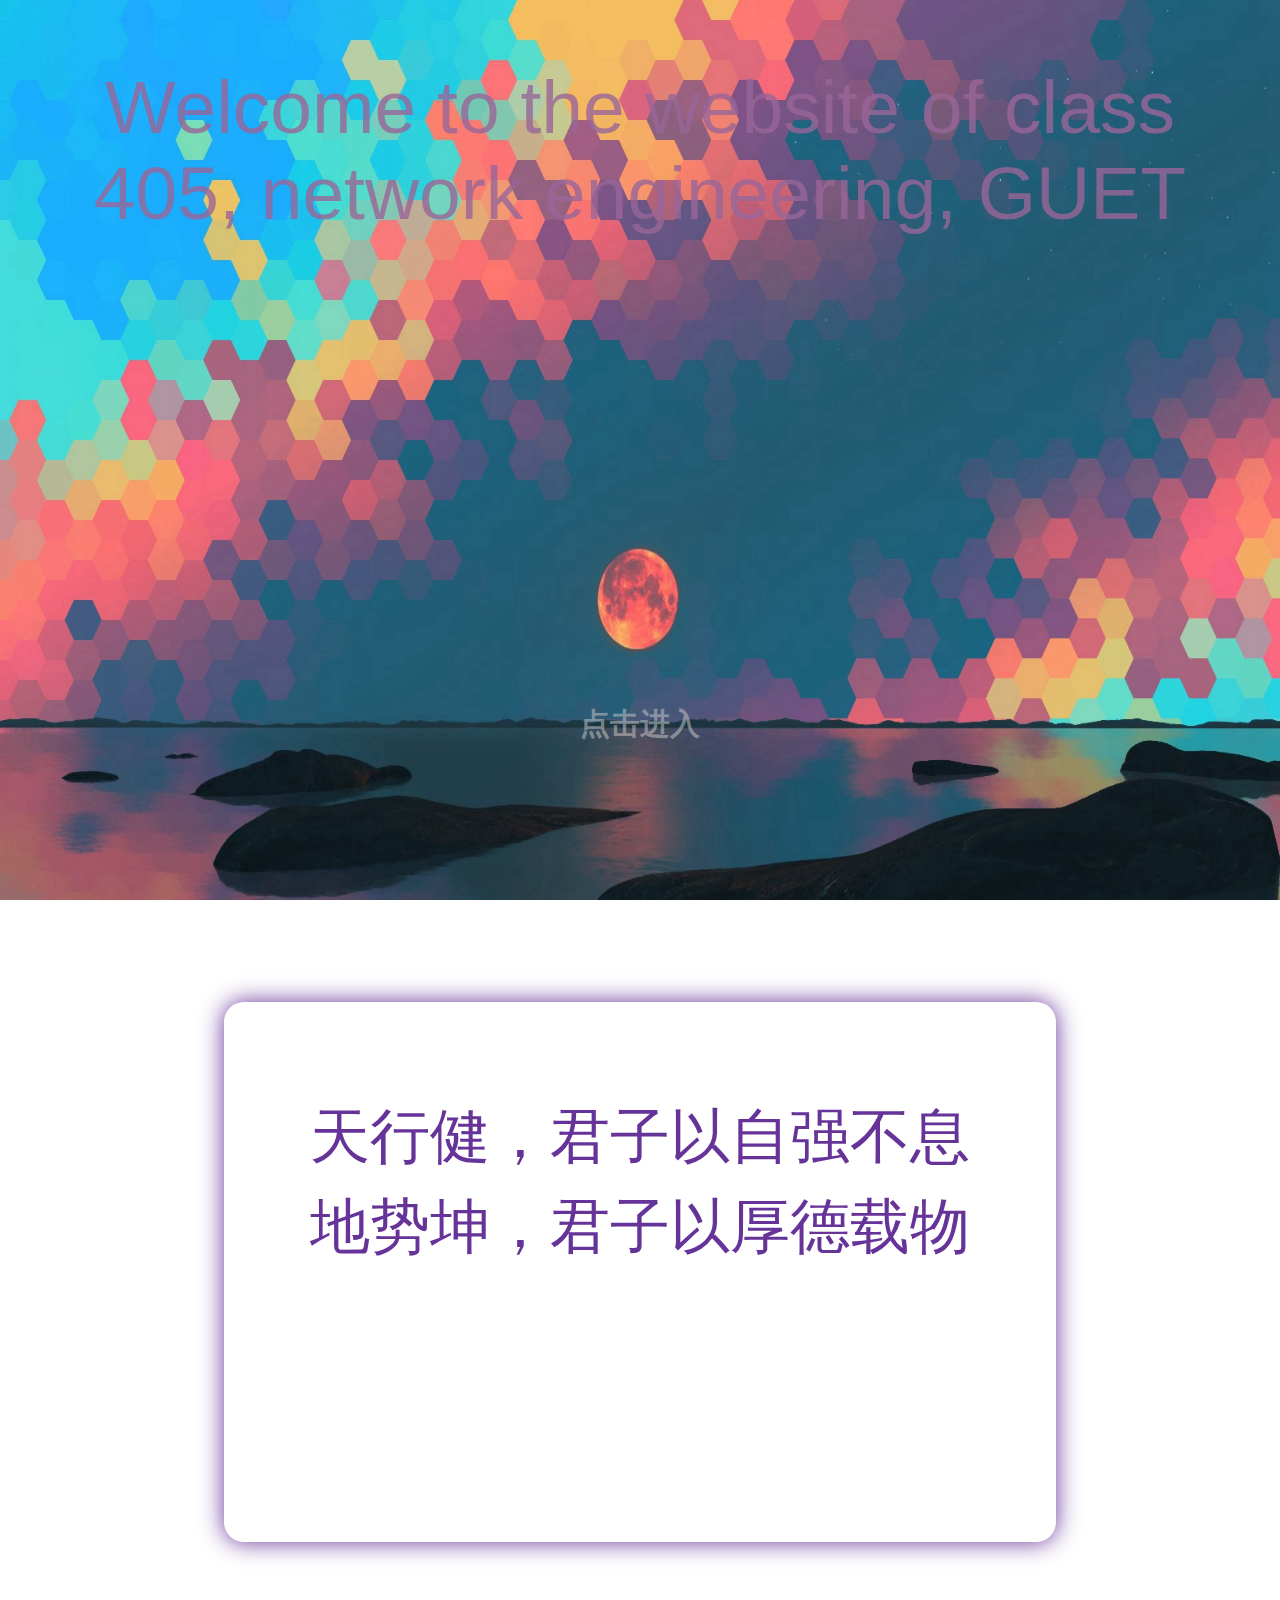
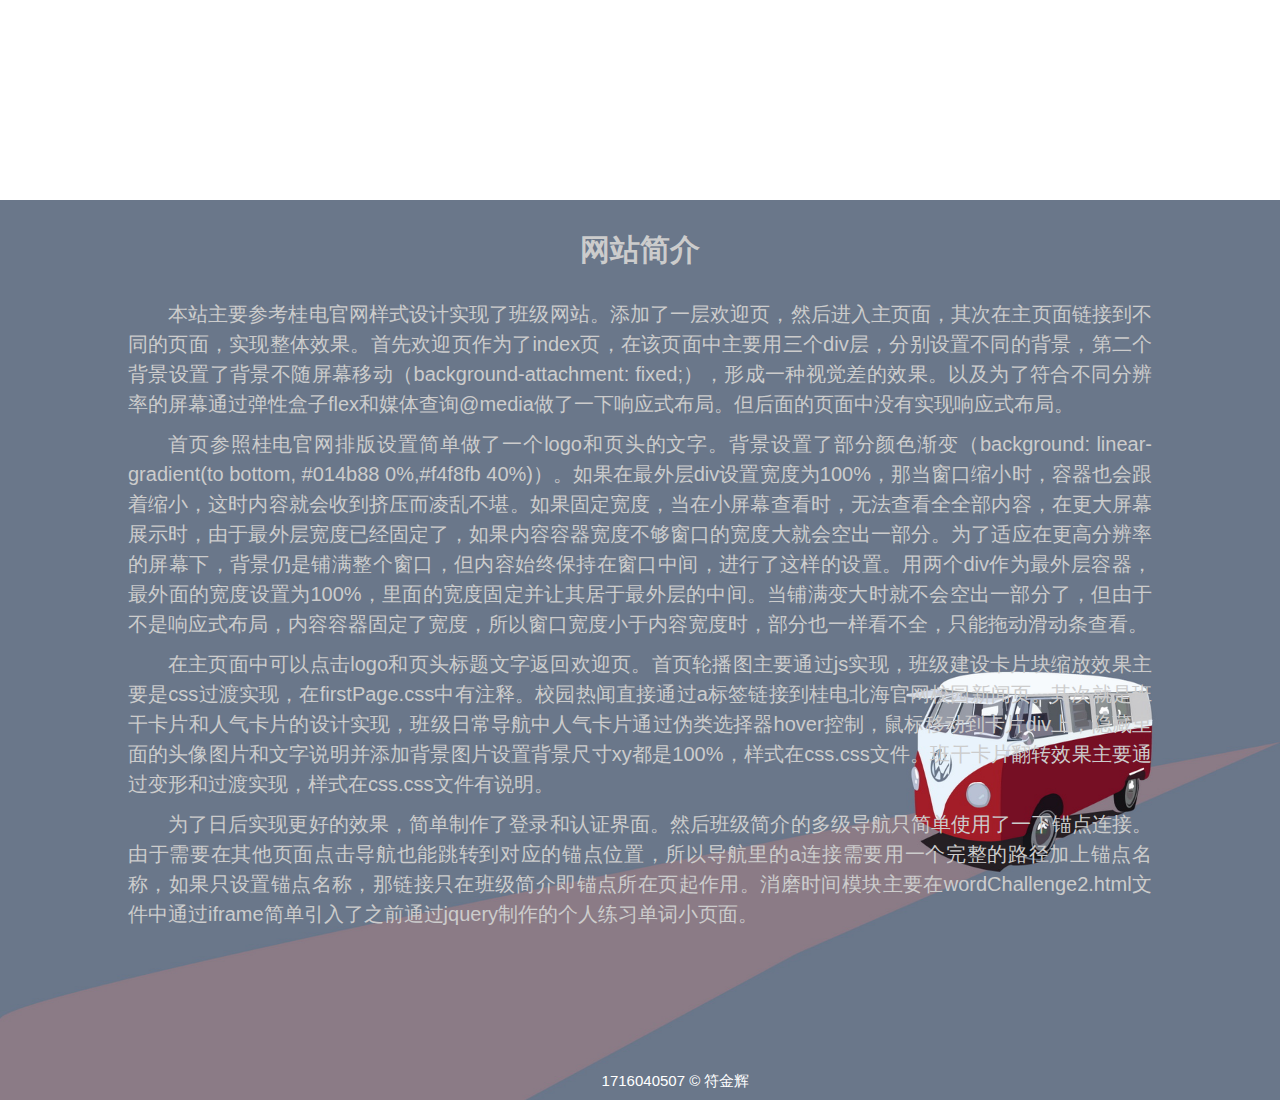
<file: index.html>
<!DOCTYPE html PUBLIC "-//W3C//DTD XHTML 1.0 Transitional//EN" "http://www.w3.org/TR/xhtml1/DTD/xhtml1-transitional.dtd">
<html xmlns="http://www.w3.org/1999/xhtml">
<head>
<meta http-equiv="Content-Type" content="text/html; charset=utf-8" />
<link type="text/css" rel="stylesheet" href="./css/welcome.css" />
<title>桂电北海-网工405-welcome</title>
</head>

<body>

	<div class="all_div">

        <div class="firstPage" >
        	<div class="welcome">
            	<p>Welcome to the website of class 405, network engineering, GUET</p>
            </div>
 			<a href="./html/firstPage.html">
                <div class="inter" >
                    <span style="font-size:30px;"><strong>点击进入</strong></span>
                </div>
            </a>
        </div>
        <div id="div2">
        	<div class="content_block">
            	<p>天行健，君子以自强不息</p>
                <p>地势坤，君子以厚德载物</p>
            </div>
        
        </div>
        <div id="div3">
        	<div class="explain">
             	<h3 style="font-size:30px;">网站简介</h3></br>
                <p>本站主要参考桂电官网样式设计实现了班级网站。添加了一层欢迎页，然后进入主页面，其次在主页面链接到不同的页面，实现整体效果。首先欢迎页作为了index页，在该页面中主要用三个div层，分别设置不同的背景，第二个背景设置了背景不随屏幕移动（background-attachment: fixed;），形成一种视觉差的效果。以及为了符合不同分辨率的屏幕通过弹性盒子flex和媒体查询@media做了一下响应式布局。但后面的页面中没有实现响应式布局。</p>
                <p>首页参照桂电官网排版设置简单做了一个logo和页头的文字。背景设置了部分颜色渐变（background: linear-gradient(to bottom, #014b88 0%,#f4f8fb 40%)）。如果在最外层div设置宽度为100%，那当窗口缩小时，容器也会跟着缩小，这时内容就会收到挤压而凌乱不堪。如果固定宽度，当在小屏幕查看时，无法查看全全部内容，在更大屏幕展示时，由于最外层宽度已经固定了，如果内容容器宽度不够窗口的宽度大就会空出一部分。为了适应在更高分辨率的屏幕下，背景仍是铺满整个窗口，但内容始终保持在窗口中间，进行了这样的设置。用两个div作为最外层容器，最外面的宽度设置为100%，里面的宽度固定并让其居于最外层的中间。当铺满变大时就不会空出一部分了，但由于不是响应式布局，内容容器固定了宽度，所以窗口宽度小于内容宽度时，部分也一样看不全，只能拖动滑动条查看。</p>
                <p>在主页面中可以点击logo和页头标题文字返回欢迎页。首页轮播图主要通过js实现，班级建设卡片块缩放效果主要是css过渡实现，在firstPage.css中有注释。校园热闻直接通过a标签链接到桂电北海官网校园新闻页。其次就是班干卡片和人气卡片的设计实现，班级日常导航中人气卡片通过伪类选择器hover控制，鼠标移动到卡片div上，隐藏里面的头像图片和文字说明并添加背景图片设置背景尺寸xy都是100%，样式在css.css文件。班干卡片翻转效果主要通过变形和过渡实现，样式在css.css文件有说明。</p>
				<p>为了日后实现更好的效果，简单制作了登录和认证界面。然后班级简介的多级导航只简单使用了一下锚点连接。由于需要在其他页面点击导航也能跳转到对应的锚点位置，所以导航里的a连接需要用一个完整的路径加上锚点名称，如果只设置锚点名称，那链接只在班级简介即锚点所在页起作用。消磨时间模块主要在wordChallenge2.html文件中通过iframe简单引入了之前通过jquery制作的个人练习单词小页面。</p>
            </div>
            <p class="foot_txt">1716040507&nbsp;&copy;&nbsp;符金辉</p>
        </div>
    

    </div>

	
</body>
</html>
</file>
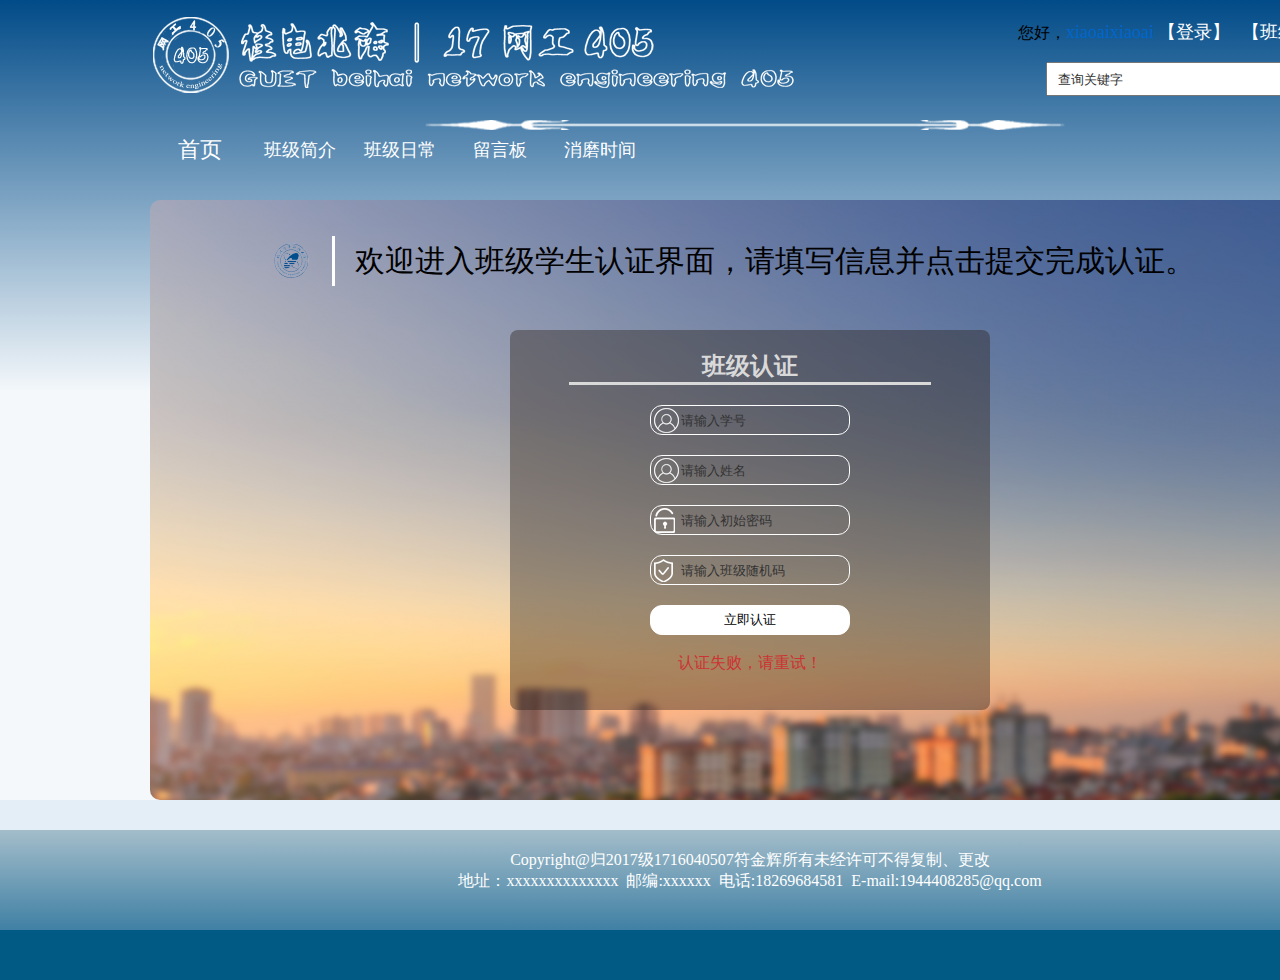
<file: html/classCertification.html>
<!DOCTYPE html PUBLIC "-//W3C//DTD XHTML 1.0 Transitional//EN" "http://www.w3.org/TR/xhtml1/DTD/xhtml1-transitional.dtd">
<html xmlns="http://www.w3.org/1999/xhtml"><!-- InstanceBegin template="/Templates/template1.dwt" codeOutsideHTMLIsLocked="false" -->
<head>
    <meta http-equiv="Content-Type" content="text/html; charset=utf-8" />
    <link type="text/css" rel="stylesheet" href="../css/template.css" />
    <!-- InstanceBeginEditable name="doctitle" -->
    <title>ClassCertification-班级认证</title>
    <link rel="stylesheet" href="../css/css.css" />
    <!-- InstanceEndEditable -->
    <!-- InstanceBeginEditable name="head" -->
    <!-- InstanceEndEditable -->
</head>

<body>
	<div class="all_div"><!-- 布局让其随屏幕一样大 -->
    	<div style="width:1500px; margin:0 auto;"><!-- 内容总长度固定并居于屏幕中间，否侧当窗口收缩时会把内容挤压凌乱-->
    	<div class="_center">
            <header>
                <div class="row1"><!--头部图片行 -->
                    <a href="index.html"><img src="../img/405405.png" /></a>
                    <div>
                    	<p>
                        	您好，<a href="login.html" style="color:#06C;">xiaoaixiaoai</a>
                            <a href="login.html">【登录】</a>&nbsp;&nbsp;
                            <a href="classCertification.html">【班级认证】</a>
                        </p><br/>
                        <form action="#">
                        	<input class="seach_sub"  type="submit" value="" />
                            <input class="in_seach" type="text" name="seach_key" placeholder="查询关键字"/>
                        </form>
                    </div>
                </div>
                <div class="nav"><!--头部导航行-->
                	<div></div><!--设置分割线-->
                    <ul>
                      <li><a style="font-size:22px;" href="firstPage.html">首页</a></li>
                      <li>
                      	<a href="introduction.html">班级简介</a>
                      	<ul>
                        	<li><a href="introduction.html#class_summary">班级概况</a></li>
                        	<li><a href="introduction.html#classwd_info">班干信息</a></li>
                        </ul>
                      
                      </li>
                      <li><a href="classDaily.html">班级日常</a></li>
                      <li><a href="messageBoard.html">留言板</a></li>
                      <li><a href="WordChallenge2.html">消磨时间</a></li>
                    </ul>
                </div>
            </header>
            
            <div class="center"><!-- 可编辑区域，中间内容部分 -->
                <!-- InstanceBeginEditable name="content" -->
                <div class="login_div">
                	
                    <br/><br/>
                	<div class="certification_tit">
                    	<img style="float:left" src="../img/gdlogon_blue.png" />
                        <div>欢迎进入班级学生认证界面，请填写信息并点击提交完成认证。</div>
                    </div>
                    <br/><br/><br/>
                    
                    <div style=" width:80%; margin:40px auto;">
                        <div class="certification">
                            <h2>班级认证</h2>
                            <center><hr width="75%" align="center" color="#d9d9d9" size=3;></hr></center>
                            <form>
                                <input type="text" style="background:url(../img/pr_user.png) no-repeat 3px center;" placeholder="请输入学号" /><br/>
                                <input type="text" style="background:url(../img/pr_user.png) no-repeat 3px center;" placeholder="请输入姓名" /><br/>
                                <input type="password" style="background:url(../img/pr_pass.png) no-repeat 3px center;" placeholder="请输入初始密码" /><br/>
                                <input type="text" style="background:url(../img/pr_code.png) no-repeat 3px center; " placeholder="请输入班级随机码" /><br/>
                                <input type="submit" style="padding:0; background:#fff;" value="立即认证" /><br/>
                            </form>
                            <br/><label style="color:#C33; margin-top:20px;">认证失败，请重试！</label>
                        </div>
                	</div>
                </div>
                <!-- InstanceEndEditable -->
            </div>
        </div>
        
        <footer><!--尾部-->
            <div style=" width:100%;height:30px; background:#e4eef7;"></div>
            <div class="foot_txt">
                <p>Copyright@归2017级1716040507符金辉所有未经许可不得复制、更改</p>
                <p>地址：xxxxxxxxxxxxxx&nbsp;&nbsp;邮编:xxxxxx&nbsp;&nbsp;电话:18269684581&nbsp;&nbsp;E-mail:1944408285@qq.com</p>
            </div>
            <div style=" width:100%; height:50px; background:#015a84;"></div>
  		</footer>
        
	</div>
 
</body>
<!-- InstanceEnd --></html>
</file>
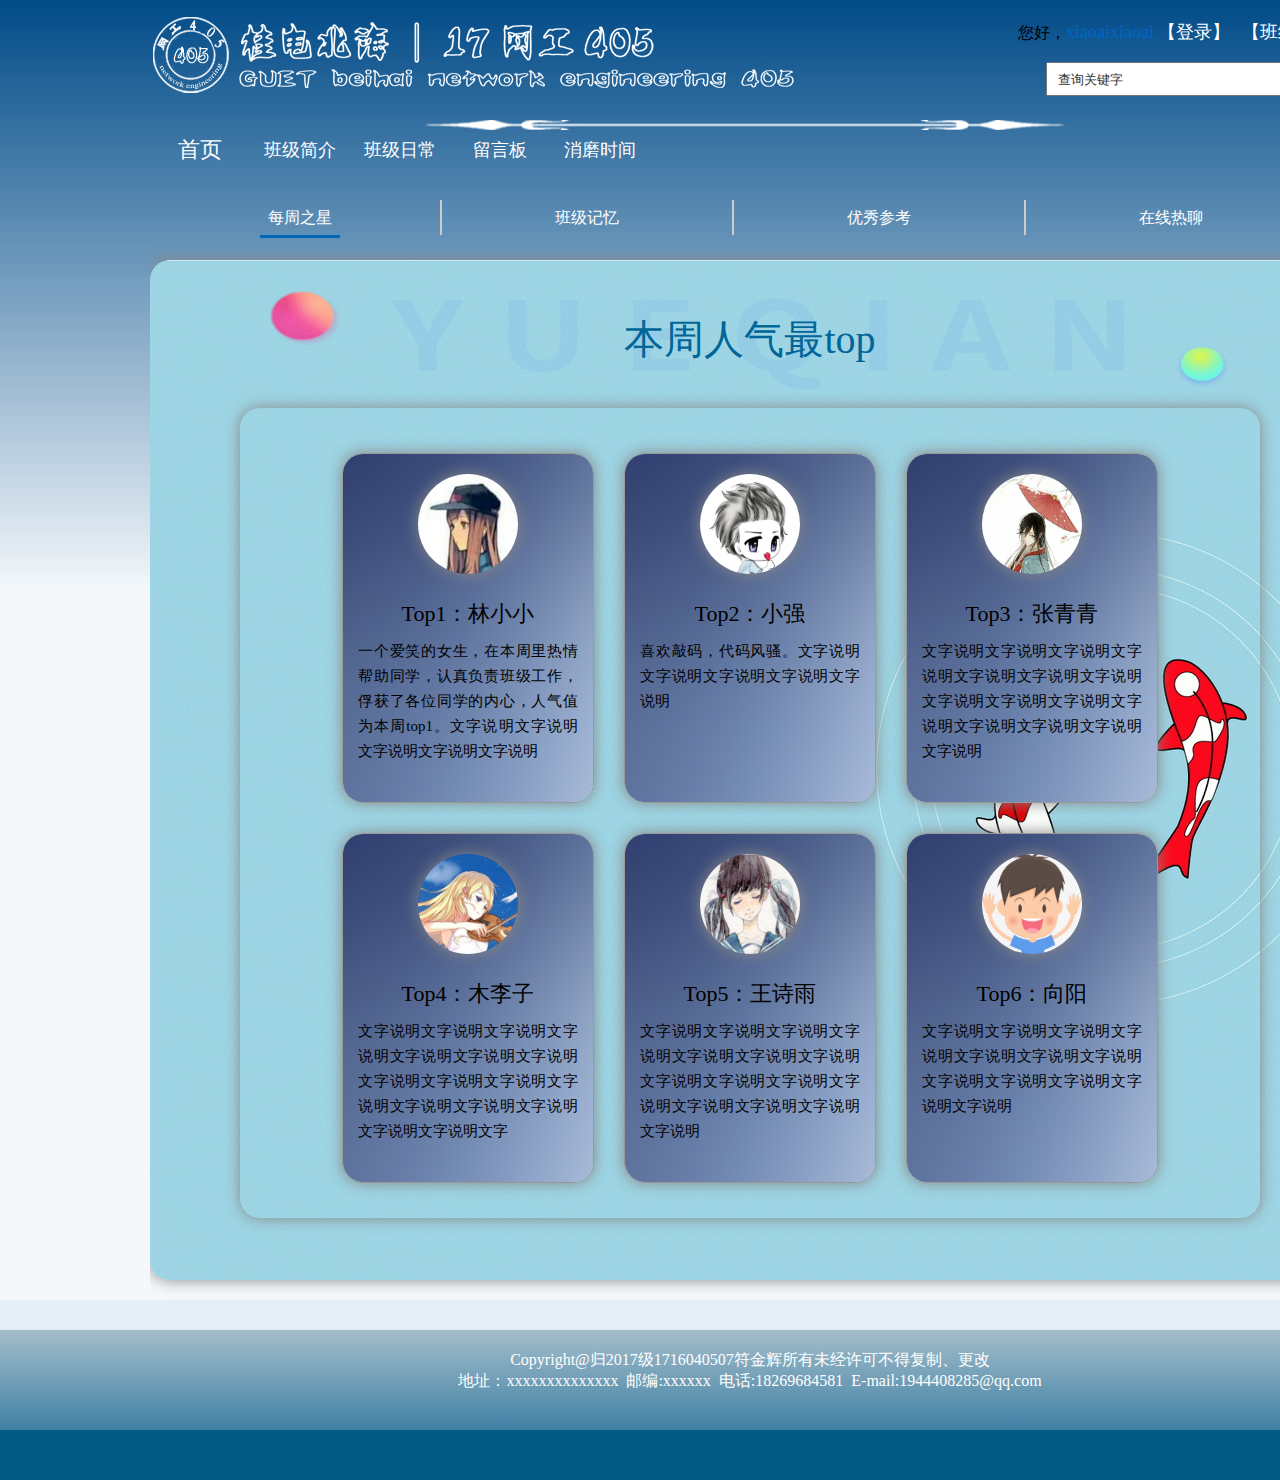
<file: html/classDaily.html>
<!DOCTYPE html PUBLIC "-//W3C//DTD XHTML 1.0 Transitional//EN" "http://www.w3.org/TR/xhtml1/DTD/xhtml1-transitional.dtd">
<html xmlns="http://www.w3.org/1999/xhtml"><!-- InstanceBegin template="/Templates/template1.dwt" codeOutsideHTMLIsLocked="false" -->
<head>
    <meta http-equiv="Content-Type" content="text/html; charset=utf-8" />
    <link type="text/css" rel="stylesheet" href="../css/template.css" />
    <!-- InstanceBeginEditable name="doctitle" -->
    <title>ClassDaily-班级日常</title>
    <link rel="stylesheet" href="../css/css.css" />
    <!-- InstanceEndEditable -->
    <!-- InstanceBeginEditable name="head" -->
    <!-- InstanceEndEditable -->
</head>

<body>
	<div class="all_div"><!-- 布局让其随屏幕一样大 -->
    	<div style="width:1500px; margin:0 auto;"><!-- 内容总长度固定并居于屏幕中间，否侧当窗口收缩时会把内容挤压凌乱-->
    	<div class="_center">
            <header>
                <div class="row1"><!--头部图片行 -->
                    <a href="../index.html"><img src="../img/405405.png" /></a>
                    <div>
                    	<p>
                        	您好，<a href="login.html" style="color:#06C;">xiaoaixiaoai</a>
                            <a href="login.html">【登录】</a>&nbsp;&nbsp;
                            <a href="classCertification.html">【班级认证】</a>
                        </p><br/>
                        <form action="#">
                        	<input class="seach_sub"  type="submit" value="" />
                            <input class="in_seach" type="text" name="seach_key" placeholder="查询关键字"/>
                        </form>
                    </div>
                </div>
                <div class="nav"><!--头部导航行-->
                	<div></div><!--设置分割线-->
                    <ul>
                      <li><a style="font-size:22px;" href="firstPage.html">首页</a></li>
                      <li>
                      	<a href="introduction.html">班级简介</a>
                      	<ul>
                        	<li><a href="introduction.html#class_summary">班级概况</a></li>
                        	<li><a href="introduction.html#classwd_info">班干信息</a></li>
                        </ul>
                      
                      </li>
                      <li><a href="classDaily.html">班级日常</a></li>
                      <li><a href="messageBoard.html">留言板</a></li>
                      <li><a href="WordChallenge2.html">消磨时间</a></li>
                    </ul>
                </div>
            </header>
            
            <div class="center"><!-- 可编辑区域，中间内容部分 -->
                <!-- InstanceBeginEditable name="content" --> 
            <div>
                <div class="towLi" align="center">
                    <ul>
                        <li><div class="div_active"><a href="#">每周之星</a></div></li>
                        <li><div><a href="#">班级记忆</a></div></li>
                        <li><div><a href="#">优秀参考</a></div></li>
                        <li><div><a href="#">在线热聊</a></div></li>
                    </ul>
                </div>
                <div class="contextBlack" align="center" >
                    <!--

<div style="height:80px; border:1px solid red;">
                         <p style="font-size:25px;">本周最热人气学生列表</p><br/>
                    </div>

-->
                    <div class="content_firstText">
                        <p>本周人气最top</p>
                    </div>
                    <br/>
                    <div class="content_block">
                        <ul class="flex_ul">
                            <li>
                                <div class="rwbj1">
                                    <img src="../img/rwbj1_h.png">
                                    <p>Top1：林小小</p>
                                    <p>一个爱笑的女生，在本周里热情帮助同学，认真负责班级工作，俘获了各位同学的内心，人气值为本周top1。文字说明文字说明文字说明文字说明文字说明</p>
                                </div>
                            </li>
                             <li>
                                <div class="rwbj2">
                                    <img src="../img/rwbj2_h.png">
                                    <p>Top2：小强</p>
                                    <p>喜欢敲码，代码风骚。文字说明文字说明文字说明文字说明文字说明</p>
                                </div>
                                
                            </li>
                             <li>
                                <div class="rwbj3">
                                    <img src="../img/rwbj3_h.png">
                                    <p>Top3：张青青</p>
                                    <p>文字说明文字说明文字说明文字说明文字说明文字说明文字说明文字说明文字说明文字说明文字说明文字说明文字说明文字说明文字说明</p>
                                </div>
                                
                            </li>
                             <li>
                                <div class="rwbj4">
                                    <img src="../img/rwbj4_h.png">
                                    <p>Top4：木李子</p>
                                    <p>文字说明文字说明文字说明文字说明文字说明文字说明文字说明文字说明文字说明文字说明文字说明文字说明文字说明文字说明文字说明文字说明文字</p>
                                </div>
                                
                            </li>
                             <li>
                                <div class="rwbj5">
                                    <img src="../img/rwbj5_h.png">
                                    <p>Top5：王诗雨</p>
                                    <p>文字说明文字说明文字说明文字说明文字说明文字说明文字说明文字说明文字说明文字说明文字说明文字说明文字说明文字说明文字说明</p>
                                </div>
                                
                            </li>
                             <li>
                                <div class="rwbj6">
                                    <img src="../img/rwbj6_h.png">
                                    <p>Top6：向阳</p>
                                    <p>文字说明文字说明文字说明文字说明文字说明文字说明文字说明文字说明文字说明文字说明文字说明文字说明</p>
                                </di>
                                
                            </li>
                        </ul>
                    
                    </div> 
                   <!--

 <div style=" height:400px; margin-top:25px; border:1px solid red;">
                       
                    </div>

-->
                </div>
            </div>
                <!-- InstanceEndEditable -->
            </div>
        </div>
        
        <footer><!--尾部-->
            <div style=" width:100%;height:30px; background:#e4eef7;"></div>
            <div class="foot_txt">
                <p>Copyright@归2017级1716040507符金辉所有未经许可不得复制、更改</p>
                <p>地址：xxxxxxxxxxxxxx&nbsp;&nbsp;邮编:xxxxxx&nbsp;&nbsp;电话:18269684581&nbsp;&nbsp;E-mail:1944408285@qq.com</p>
            </div>
            <div style=" width:100%; height:50px; background:#015a84;"></div>
  		</footer>
        
	</div>
 
</body>
<!-- InstanceEnd --></html>
</file>
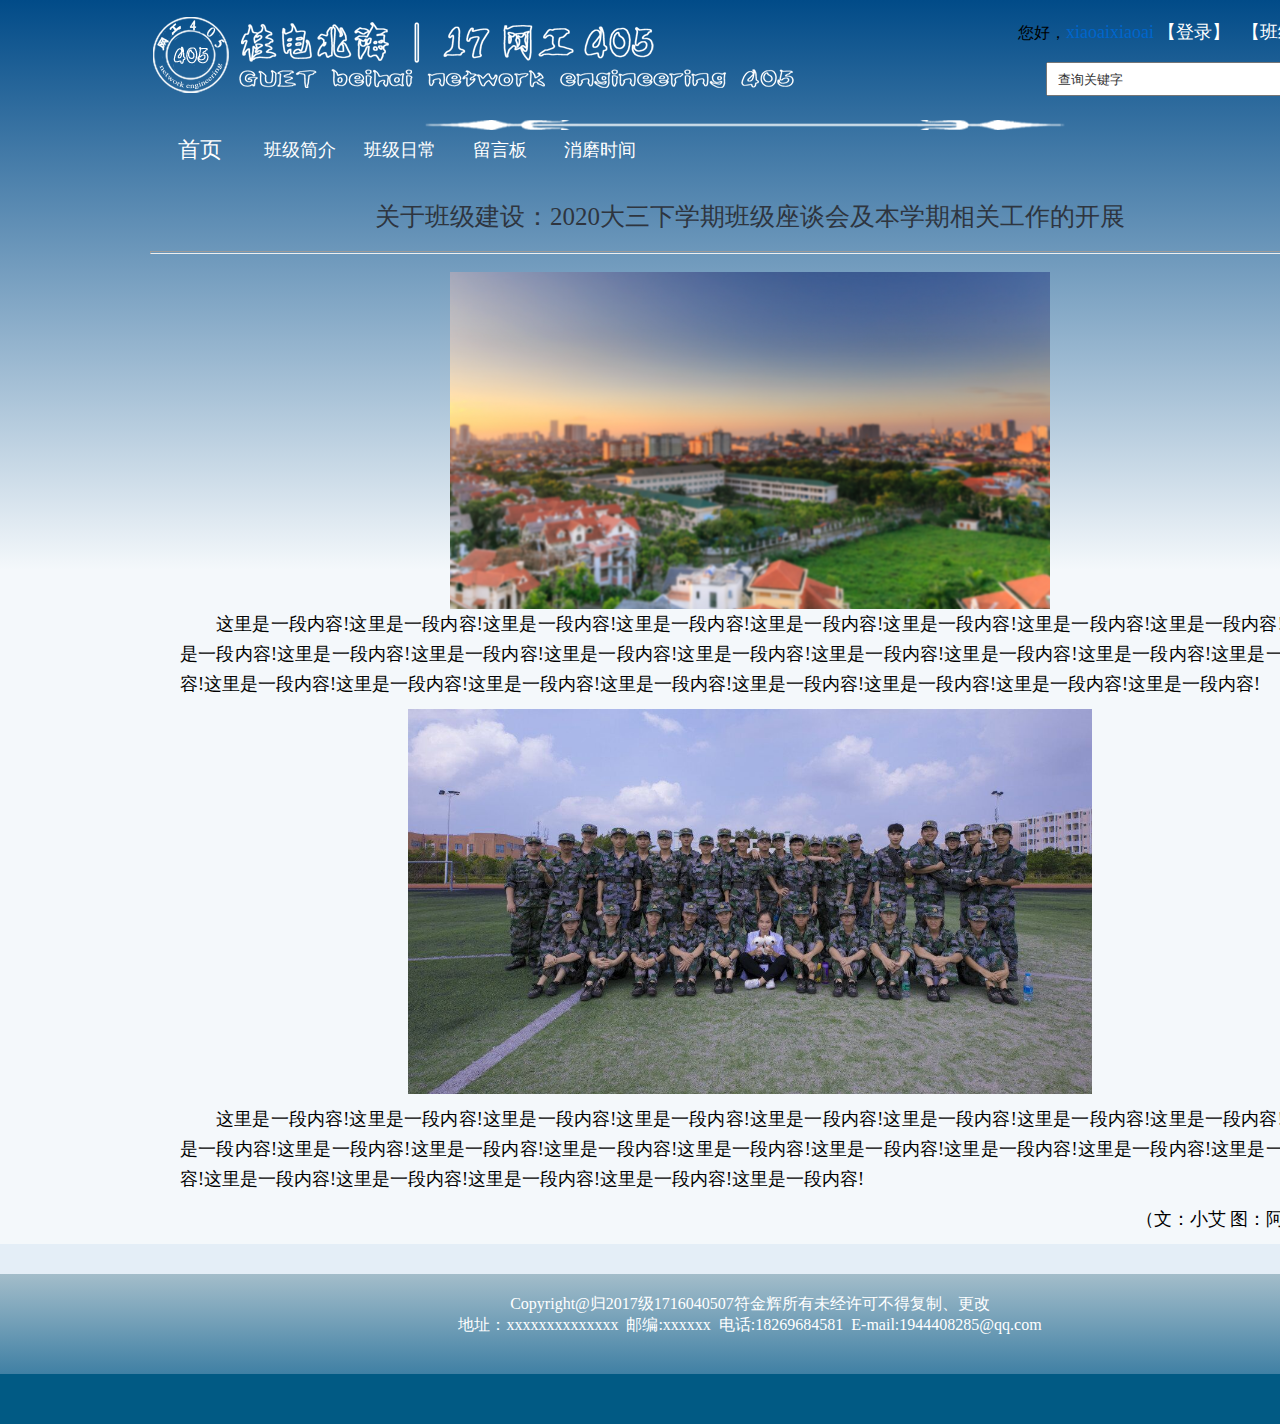
<file: html/contentDetailed.html>
<!DOCTYPE html PUBLIC "-//W3C//DTD XHTML 1.0 Transitional//EN" "http://www.w3.org/TR/xhtml1/DTD/xhtml1-transitional.dtd">
<html xmlns="http://www.w3.org/1999/xhtml"><!-- InstanceBegin template="/Templates/template1.dwt" codeOutsideHTMLIsLocked="false" -->
<head>
    <meta http-equiv="Content-Type" content="text/html; charset=utf-8" />
    <link type="text/css" rel="stylesheet" href="../css/template.css" />
    <!-- InstanceBeginEditable name="doctitle" -->
    <title>detailed_详细</title>
    <link rel="stylesheet" href="../css/css.css" />
    <!-- InstanceEndEditable -->
    <!-- InstanceBeginEditable name="head" -->
    <!-- InstanceEndEditable -->
</head>

<body>
	<div class="all_div"><!-- 布局让其随屏幕一样大 -->
    	<div style="width:1500px; margin:0 auto;"><!-- 内容总长度固定并居于屏幕中间，否侧当窗口收缩时会把内容挤压凌乱-->
    	<div class="_center">
            <header>
                <div class="row1"><!--头部图片行 -->
                    <a href="../index.html"><img src="../img/405405.png" /></a>
                    <div>
                    	<p>
                        	您好，<a href="login.html" style="color:#06C;">xiaoaixiaoai</a>
                            <a href="login.html">【登录】</a>&nbsp;&nbsp;
                            <a href="classCertification.html">【班级认证】</a>
                        </p><br/>
                        <form action="#">
                        	<input class="seach_sub"  type="submit" value="" />
                            <input class="in_seach" type="text" name="seach_key" placeholder="查询关键字"/>
                        </form>
                    </div>
                </div>
                <div class="nav"><!--头部导航行-->
                	<div></div><!--设置分割线-->
                    <ul>
                      <li><a style="font-size:22px;" href="firstPage.html">首页</a></li>
                      <li>
                      	<a href="introduction.html">班级简介</a>
                      	<ul>
                        	<li><a href="introduction.html#class_summary">班级概况</a></li>
                        	<li><a href="introduction.html#classwd_info">班干信息</a></li>
                        </ul>
                      
                      </li>
                      <li><a href="classDaily.html">班级日常</a></li>
                      <li><a href="messageBoard.html">留言板</a></li>
                      <li><a href="WordChallenge2.html">消磨时间</a></li>
                    </ul>
                </div>
            </header>
            
            <div class="center"><!-- 可编辑区域，中间内容部分 -->
                <!-- InstanceBeginEditable name="content" -->
                <div>
                	<!-- 班级概述 -->
                	<div class="detailed">
                        <label>关于班级建设：2020大三下学期班级座谈会及本学期相关工作的开展</label>
                        <br/><hr width="99%" size="3" align="center"><br/>
                        <img width="50%" src="../img/login405bg.jpg" />
                        <p>这里是一段内容!这里是一段内容!这里是一段内容!这里是一段内容!这里是一段内容!这里是一段内容!这里是一段内容!这里是一段内容!这里是一段内容!这里是一段内容!这里是一段内容!这里是一段内容!这里是一段内容!这里是一段内容!这里是一段内容!这里是一段内容!这里是一段内容!这里是一段内容!这里是一段内容!这里是一段内容!这里是一段内容!这里是一段内容!这里是一段内容!这里是一段内容!这里是一段内容!<p>
                        <img width="60%" src="../img/bjtp2.jpg"/>
                        <p>这里是一段内容!这里是一段内容!这里是一段内容!这里是一段内容!这里是一段内容!这里是一段内容!这里是一段内容!这里是一段内容!这里是一段内容!这里是一段内容!这里是一段内容!这里是一段内容!这里是一段内容!这里是一段内容!这里是一段内容!这里是一段内容!这里是一段内容!这里是一段内容!这里是一段内容!这里是一段内容!这里是一段内容!这里是一段内容!<p>
                        <p style="text-align:right;">（文：小艾 图：阿银）</p>
                    </div>
                </div>
                
                <!-- InstanceEndEditable -->
            </div>
        </div>
        
        <footer><!--尾部-->
            <div style=" width:100%;height:30px; background:#e4eef7;"></div>
            <div class="foot_txt">
                <p>Copyright@归2017级1716040507符金辉所有未经许可不得复制、更改</p>
                <p>地址：xxxxxxxxxxxxxx&nbsp;&nbsp;邮编:xxxxxx&nbsp;&nbsp;电话:18269684581&nbsp;&nbsp;E-mail:1944408285@qq.com</p>
            </div>
            <div style=" width:100%; height:50px; background:#015a84;"></div>
  		</footer>
        
	</div>
 
</body>
<!-- InstanceEnd --></html>
</file>
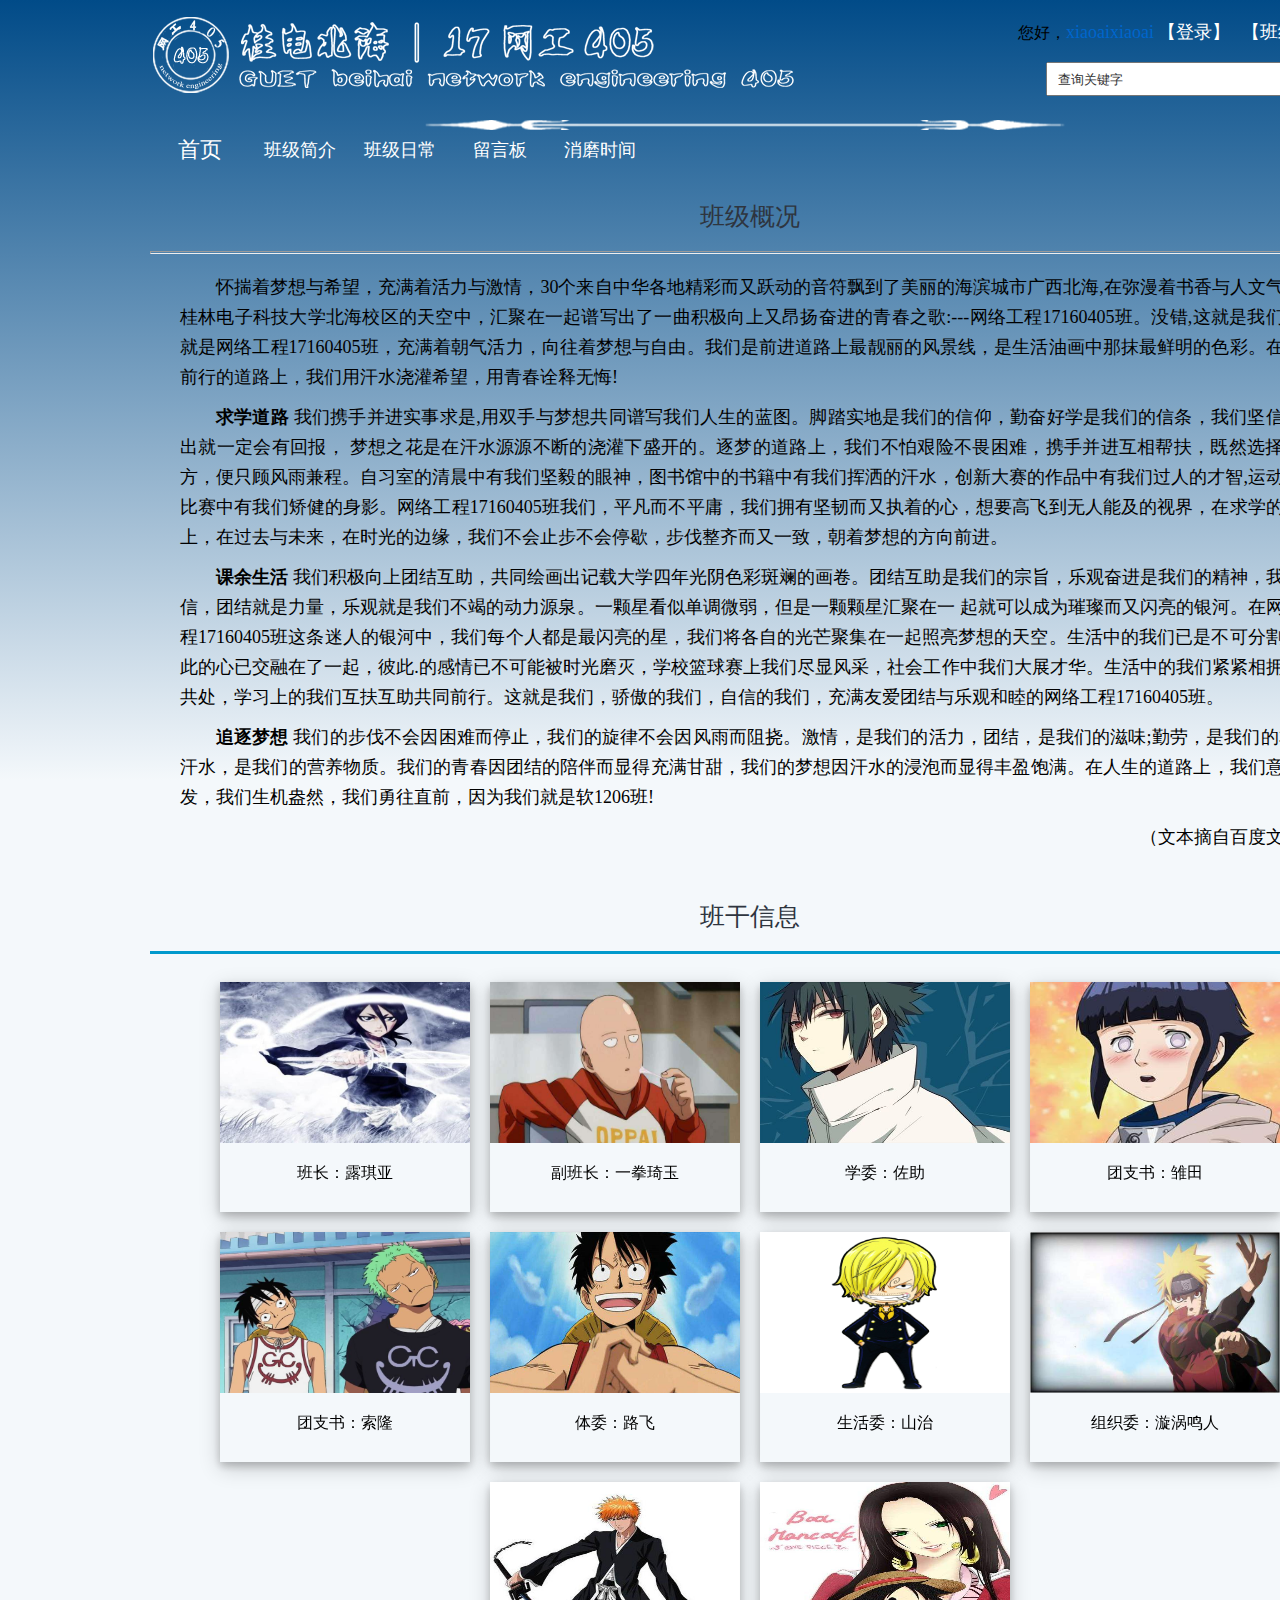
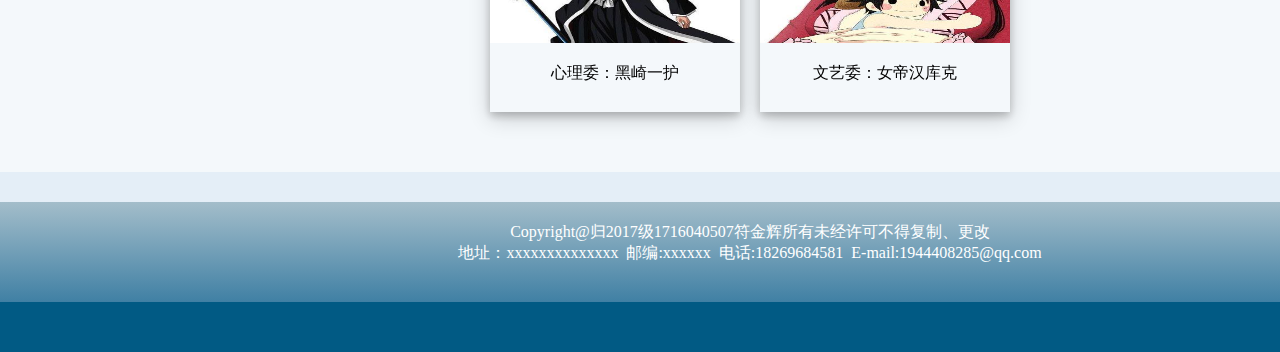
<file: html/introduction.html>
<!DOCTYPE html PUBLIC "-//W3C//DTD XHTML 1.0 Transitional//EN" "http://www.w3.org/TR/xhtml1/DTD/xhtml1-transitional.dtd">
<html xmlns="http://www.w3.org/1999/xhtml"><!-- InstanceBegin template="/Templates/template1.dwt" codeOutsideHTMLIsLocked="false" -->
<head>
    <meta http-equiv="Content-Type" content="text/html; charset=utf-8" />
    <link type="text/css" rel="stylesheet" href="../css/template.css" />
    <!-- InstanceBeginEditable name="doctitle" -->
    <title>introduction-班级简介</title>
    <link rel="stylesheet" href="../css/css.css" />
    <!-- InstanceEndEditable -->
    <!-- InstanceBeginEditable name="head" -->
    <!-- InstanceEndEditable -->
</head>

<body>
	<div class="all_div"><!-- 布局让其随屏幕一样大 -->
    	<div style="width:1500px; margin:0 auto;"><!-- 内容总长度固定并居于屏幕中间，否侧当窗口收缩时会把内容挤压凌乱-->
    	<div class="_center">
            <header>
                <div class="row1"><!--头部图片行 -->
                    <a href="../index.html"><img src="../img/405405.png" /></a>
                    <div>
                    	<p>
                        	您好，<a href="login.html" style="color:#06C;">xiaoaixiaoai</a>
                            <a href="login.html">【登录】</a>&nbsp;&nbsp;
                            <a href="classCertification.html">【班级认证】</a>
                        </p><br/>
                        <form action="#">
                        	<input class="seach_sub"  type="submit" value="" />
                            <input class="in_seach" type="text" name="seach_key" placeholder="查询关键字"/>
                        </form>
                    </div>
                </div>
                <div class="nav"><!--头部导航行-->
                	<div></div><!--设置分割线-->
                    <ul>
                      <li><a style="font-size:22px;" href="firstPage.html">首页</a></li>
                      <li>
                      	<a href="introduction.html">班级简介</a>
                      	<ul>
                        	<li><a href="introduction.html#class_summary">班级概况</a></li>
                        	<li><a href="introduction.html#classwd_info">班干信息</a></li>
                        </ul>
                      
                      </li>
                      <li><a href="classDaily.html">班级日常</a></li>
                      <li><a href="messageBoard.html">留言板</a></li>
                      <li><a href="WordChallenge2.html">消磨时间</a></li>
                    </ul>
                </div>
            </header>
            
            <div class="center"><!-- 可编辑区域，中间内容部分 -->
                <!-- InstanceBeginEditable name="content" -->
                <div>
                	<!-- 班级概述 -->
                	<div class="class_summary">
                    	<a  name="class_summary"></a><!-- 创建描点连接 -->
                        <label>班级概况</label><br/>
                        <br/><hr width="99%" size="3" align="center"><br/>
                        <p>怀揣着梦想与希望，充满着活力与激情，30个来自中华各地精彩而又跃动的音符飘到了美丽的海滨城市广西北海,在弥漫着书香与人文气息的桂林电子科技大学北海校区的天空中，汇聚在一起谱写出了一曲积极向上又昂扬奋进的青春之歌:---网络工程17160405班。没错,这就是我们，这就是网络工程17160405班，充满着朝气活力，向往着梦想与自由。我们是前进道路上最靓丽的风景线，是生活油画中那抹最鲜明的色彩。在人生前行的道路上，我们用汗水浇灌希望，用青春诠释无悔!<p>
                        <p><strong>求学道路</strong> 我们携手并进实事求是,用双手与梦想共同谱写我们人生的蓝图。脚踏实地是我们的信仰，勤奋好学是我们的信条，我们坚信，付出就一定会有回报， 梦想之花是在汗水源源不断的浇灌下盛开的。逐梦的道路上，我们不怕艰险不畏困难，携手并进互相帮扶，既然选择了前方，便只顾风雨兼程。自习室的清晨中有我们坚毅的眼神，图书馆中的书籍中有我们挥洒的汗水，创新大赛的作品中有我们过人的才智,运动场的比赛中有我们矫健的身影。网络工程17160405班我们，平凡而不平庸，我们拥有坚韧而又执着的心，想要高飞到无人能及的视界，在求学的道路上，在过去与未来，在时光的边缘，我们不会止步不会停歇，步伐整齐而又一致，朝着梦想的方向前进。</p>
						<p><strong>课余生活</strong> 我们积极向上团结互助，共同绘画出记载大学四年光阴色彩斑斓的画卷。团结互助是我们的宗旨，乐观奋进是我们的精神，我们坚信，团结就是力量，乐观就是我们不竭的动力源泉。一颗星看似单调微弱，但是一颗颗星汇聚在一 起就可以成为璀璨而又闪亮的银河。在网络工程17160405班这条迷人的银河中，我们每个人都是最闪亮的星，我们将各自的光芒聚集在一起照亮梦想的天空。生活中的我们已是不可分割，彼此的心已交融在了一起，彼此.的感情已不可能被时光磨灭，学校篮球赛上我们尽显风采，社会工作中我们大展才华。生活中的我们紧紧相拥和谐共处，学习上的我们互扶互助共同前行。这就是我们，骄傲的我们，自信的我们，充满友爱团结与乐观和睦的网络工程17160405班。</p>
						<p><strong>追逐梦想</strong> 我们的步伐不会因困难而停止，我们的旋律不会因风雨而阻挠。激情，是我们的活力，团结，是我们的滋味;勤劳，是我们的本质;汗水，是我们的营养物质。我们的青春因团结的陪伴而显得充满甘甜，我们的梦想因汗水的浸泡而显得丰盈饱满。在人生的道路上，我们意气奋发，我们生机盎然，我们勇往直前，因为我们就是软1206班!</p>
                   		<p style="text-align:right;">（文本摘自百度文库）</p>
                    </div>
                	<!-- 班干信息 -->
                	<div class="classwd_info">
                    	<a name="classwd_info"></a><!-- 创建描点连接 -->
                        <label>班干信息</label><br/>
                        <br/><hr width="99%"  size="3" color="#0099CC" align="center"><br/>
                        <div class="info_container">
                        	 <div class="info_card"><!-- 一张卡片 -->
                             	<div class="zh"><!-- 正面 -->
                                    <img src="../img/bangan1.jpg"/>
                                    <div class="info_text">
                                        <p>班长：露琪亚</p>
                                    </div>
                                </div>
                                <div class="fan">
                                	<h3>简介</h3>
                                    <p>露琪亚：动漫《死神》的角色，善良勇敢，拥有尸魂界最美斩魂刀名为“袖白雪”</p>
                                </div><!-- 反面 -->
      						 </div>
                             <div class="info_card"><!-- 一张卡片 -->
                             	<div class="zh"><!-- 正面 -->
                                    <img src="../img/bangan2.jpg">
                                    <div class="info_text">
                                        <p>副班长：一拳琦玉</p>
                                    </div>
                                </div>
                                <div class="fan"><!-- 反面 -->
                                	<h3>简介</h3>
                                    <p>日本网络漫画《一拳超人》及衍生同名动画中的男主角。拥有着无法估量的强大实力，力量和速度均处于本作的天花板，远超正式登场的其他所有英雄和怪人。</p>
                                </div>
      						 </div>
                              <div class="info_card"><!-- 一张卡片 -->
                             	<div class="zh"><!-- 正面 -->
                                    <img src="../img/bangan3.jpg">
                                    <div class="info_text">
                                        <p>学委：佐助</p>
                                    </div>
                                </div>
                                <div class="fan"><!-- 反面 -->
                                	<h3>简介</h3>
                                    <p>宇智波佐助，日本漫画《火影忍者》及其衍生作品中的角色。火之国木叶隐村宇智波一族的天才忍者，六道仙人长子因陀罗的查克拉转世者。年幼时因目睹宇智波一族被哥哥鼬所歼灭，从而走上复仇之路。</p>
                                </div>
      						 </div>
                              <div class="info_card"><!-- 一张卡片 -->
                             	<div class="zh"><!-- 正面 -->
                                    <img src="../img/bangan4.jpg">
                                    <div class="info_text">
                                        <p>团支书：雏田</p>
                                    </div>
                                </div>
                                <div class="fan"><!-- 反面 -->
                                	<h3>简介</h3>
                                    <p>日向雏田，日本漫画《火影忍者》及其衍生作品中的女性角色，火之国木叶隐村的忍者，木叶名门日向一族宗家的嫡长女，大筒木羽村的后代之一，拥有纯度极高的白眼，被舍人和大筒木一族的亡魂们称为“白眼的公主”。</p>
                                </div>
      						 </div>
                              <div class="info_card"><!-- 一张卡片 -->
                             	<div class="zh"><!-- 正面 -->
                                    <img src="../img/bangan5.jpg"/>
                                    <div class="info_text">
                                        <p>团支书：索隆</p>
                                    </div>
                                </div>
                                <div class="fan"><!-- 反面 -->
                                	<h3>简介</h3>
                                    <p>罗罗诺亚·索隆，日本漫画《航海王》及其衍生作品中的主要角色。“草帽一伙”的战斗员，人称“海贼猎人”。2年前登陆香波地群岛的11位“超新星”其中的一员。同时也被人称作“极恶的世代”中的一位。</p>
                                </div>
      						 </div>
                              <div class="info_card"><!-- 一张卡片 -->
                             	<div class="zh"><!-- 正面 -->
                                    <img src="../img/bangan6.jpg"/>
                                    <div class="info_text">
                                        <p>体委：路飞</p>
                                       
                                    </div>
                                </div>
                                <div class="fan"><!-- 反面 -->
                                	<h3>简介</h3>
                                    <p>蒙奇·D·路飞，日本漫画《航海王》及其衍生作品中的男主角。外号“草帽”路飞，是草帽一伙、草帽大船团船长，极恶的世代之一。橡胶果实能力者的橡胶人，悬赏金15亿贝里。梦想是找到传说中的One Piece，成为海贼王。</p>
                                </div>
      						 </div>
                              <div class="info_card"><!-- 一张卡片 -->
                             	<div class="zh"><!-- 正面 -->
                                    <img src="../img/bangan7.jpg"/>
                                    <div class="info_text">
                                        <p>生活委：山治</p>
                                        <p></p>
                                    </div>
                                </div>
                                <div class="fan"><!-- 反面 -->
                                	<h3>简介</h3>
                                    <p>山治，日本漫画《海贼王》及其衍生作品中的男性角色。草帽一伙厨师，金发，有着卷曲眉毛，永远遮住半边脸的家伙，香烟不离口，最爱女人，很花心但很有风度，海贼中的绅士。小时候在红脚哲普那儿学习厨艺。踢技以快准狠被海军称之为“黑足”，但从不愿意伤害任何女性，哪怕是敌人。</p>
                                </div>
      						 </div>
                              <div class="info_card"><!-- 一张卡片 -->
                             	<div class="zh"><!-- 正面 -->
                                    <img src="../img/bangan8.jpg"/>
                                    <div class="info_text">
                                        <p>组织委：漩涡鸣人</p>
                                    </div>
                                </div>
                                <div class="fan"><!-- 反面 -->
                                	<h3>简介</h3>
                                    <p>漩涡鸣人，日本漫画《火影忍者》及其衍生作品中的男主角。火之国木叶隐村的忍者，四代目火影波风水门和漩涡玖辛奈之子，六道仙人次子阿修罗的查克拉转世者。刚出生时父母为保护村子而牺牲，并将尾兽“九尾”封印在鸣人体内。</p>
                                </div>
      						 </div>
                              <div class="info_card"><!-- 一张卡片 -->
                             	<div class="zh"><!-- 正面 -->
                                    <img src="../img/bangan9.jpg"/>
                                    <div class="info_text">
                                        <p>心理委：黑崎一护</p>
                                    </div>
                                </div>
                                <div class="fan"><!-- 反面 -->
                                	<h3>简介</h3>
                                    <p>黑崎一护，日本漫画《死神》及其衍生作品中的男主角。他是灭却师与死神结合生下的后代，体内同时拥有死神、灭却师以及虚的多种力量。</p>
                                </div>
      						 </div>
                              <div class="info_card"><!-- 一张卡片 -->
                             	<div class="zh"><!-- 正面 -->
                                    <img src="../img/bangan10.jpg"/>
                                    <div class="info_text">
                                        <p>文艺委：女帝汉库克</p>
                                    </div>
                                </div>
                                <div class="fan"><!-- 反面 -->
                                	<h3>简介</h3>
                                    <p>波雅·汉库克，日本漫画《海贼王》及其衍生作品中的角色。人称：海贼女帝。亚马逊·百合王国皇帝，九蛇海贼团船长。原王下七武海之一。因被世人称为“世界第一美女”。</p>
                                </div>
      						 </div>
                        </div>
                    </div>
                </div>
                
                <!-- InstanceEndEditable -->
            </div>
        </div>
        
        <footer><!--尾部-->
            <div style=" width:100%;height:30px; background:#e4eef7;"></div>
            <div class="foot_txt">
                <p>Copyright@归2017级1716040507符金辉所有未经许可不得复制、更改</p>
                <p>地址：xxxxxxxxxxxxxx&nbsp;&nbsp;邮编:xxxxxx&nbsp;&nbsp;电话:18269684581&nbsp;&nbsp;E-mail:1944408285@qq.com</p>
            </div>
            <div style=" width:100%; height:50px; background:#015a84;"></div>
  		</footer>
        
	</div>
 
</body>
<!-- InstanceEnd --></html>
</file>
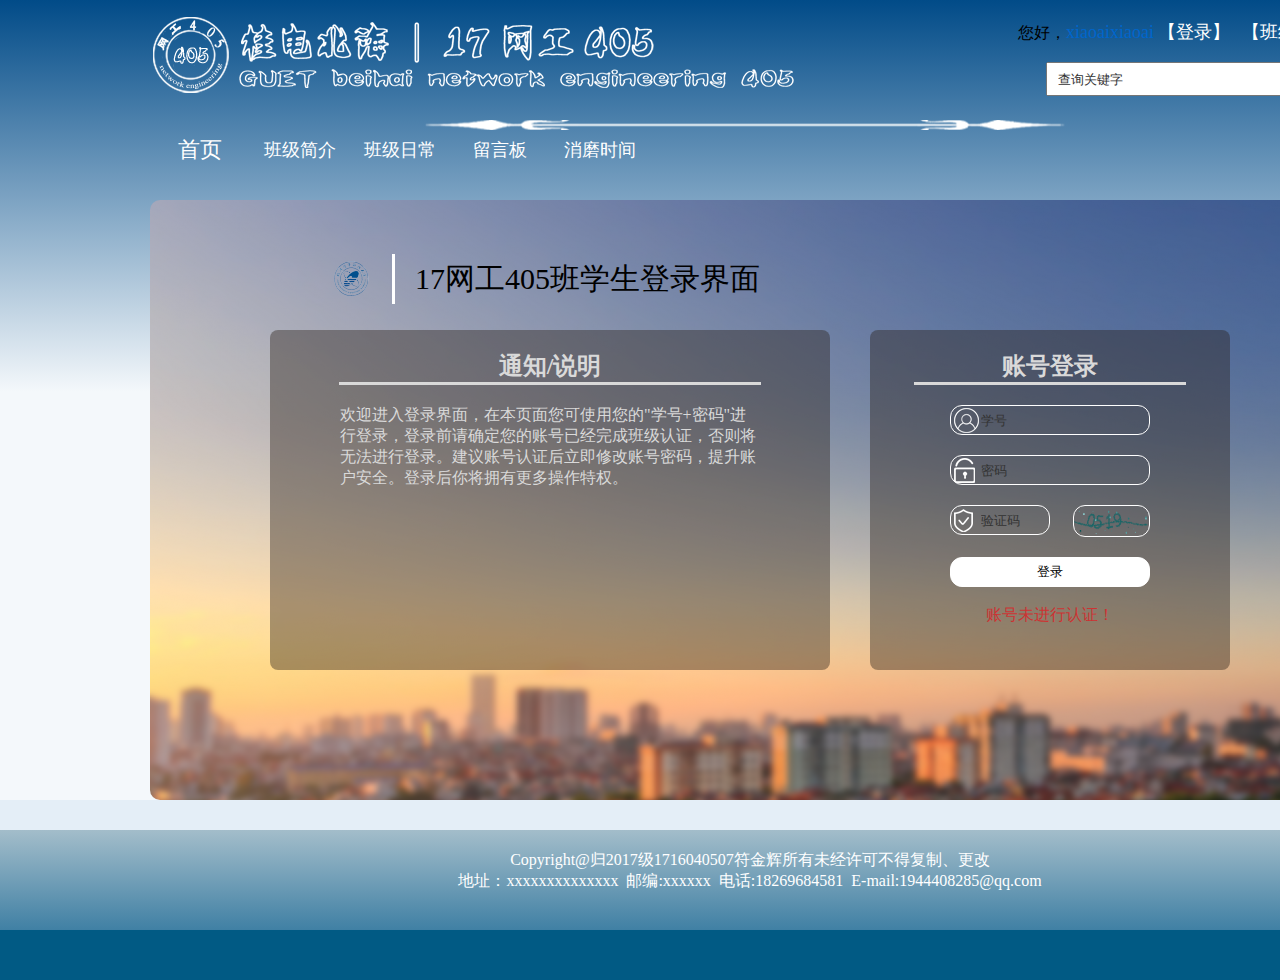
<file: html/login.html>
<!DOCTYPE html PUBLIC "-//W3C//DTD XHTML 1.0 Transitional//EN" "http://www.w3.org/TR/xhtml1/DTD/xhtml1-transitional.dtd">
<html xmlns="http://www.w3.org/1999/xhtml"><!-- InstanceBegin template="/Templates/template1.dwt" codeOutsideHTMLIsLocked="false" -->
<head>
    <meta http-equiv="Content-Type" content="text/html; charset=utf-8" />
    <link type="text/css" rel="stylesheet" href="../css/template.css" />
    <!-- InstanceBeginEditable name="doctitle" -->
    <title>login-登录</title>
    <link rel="stylesheet" href="../css/css.css" />
    <!-- InstanceEndEditable -->
    <!-- InstanceBeginEditable name="head" -->
    <!-- InstanceEndEditable -->
</head>

<body>
	<div class="all_div"><!-- 布局让其随屏幕一样大 -->
    	<div style="width:1500px; margin:0 auto;"><!-- 内容总长度固定并居于屏幕中间，否侧当窗口收缩时会把内容挤压凌乱-->
    	<div class="_center">
            <header>
                <div class="row1"><!--头部图片行 -->
                    <a href="../index.html"><img src="../img/405405.png" /></a>
                    <div>
                    	<p>
                        	您好，<a href="login.html" style="color:#06C;">xiaoaixiaoai</a>
                            <a href="login.html">【登录】</a>&nbsp;&nbsp;
                            <a href="classCertification.html">【班级认证】</a>
                        </p><br/>
                        <form action="#">
                        	<input class="seach_sub"  type="submit" value="" />
                            <input class="in_seach" type="text" name="seach_key" placeholder="查询关键字"/>
                        </form>
                    </div>
                </div>
                <div class="nav"><!--头部导航行-->
                	<div></div><!--设置分割线-->
                    <ul>
                      <li><a style="font-size:22px;" href="firstPage.html">首页</a></li>
                      <li>
                      	<a href="introduction.html">班级简介</a>
                      	<ul>
                        	<li><a href="introduction.html#class_summary">班级概况</a></li>
                        	<li><a href="introduction.html#classwd_info">班干信息</a></li>
                        </ul>
                      
                      </li>
                      <li><a href="classDaily.html">班级日常</a></li>
                      <li><a href="messageBoard.html">留言板</a></li>
                      <li><a href="WordChallenge2.html">消磨时间</a></li>
                    </ul>
                </div>
            </header>
            
            <div class="center"><!-- 可编辑区域，中间内容部分 -->
                <!-- InstanceBeginEditable name="content" -->
                <div class="login_div">
                	
                    <br/><br/><br/>
                	<div class="login_tit">
                    	<img style="float:left" src="../img/gdlogon_blue.png" />
                        <div>17网工405班学生登录界面</div>
                    </div>
                    <br/><br/>
                    
                    <div style=" width:80%; margin:40px auto;">
                        <div class="login_notice">
                            <h2>通知/说明</h2>
                            <center><hr width="75%" align="center" color="#d9d9d9" size=3;></hr></center><!-- 分割线 -->
                            <p style=" width:75%; margin:20px auto; text-align:left;">欢迎进入登录界面，在本页面您可使用您的"学号+密码"进行登录，登录前请确定您的账号已经完成班级认证，否则将无法进行登录。建议账号认证后立即修改账号密码，提升账户安全。登录后你将拥有更多操作特权。</p>
                        </div>
                        
                        <div class="login">
                            <h2>账号登录</h2>
                            <center><hr width="75%" align="center" color="#d9d9d9" size=3;></hr></center>
                            <form action="#">
                                <input type="text" name="number" style="background:url(../img/pr_user.png) no-repeat 3px center;" placeholder="学号" />
                                <input type="password" style="background:url(../img/pr_pass.png) no-repeat 3px center;" placeholder="密码" />
                                <div style="width:200px; margin:0 auto;">
                                <input type="text" style="width:100px; background:url(../img/pr_code.png) no-repeat 3px center; margin-top:20px; float:left;" placeholder="验证码" />
                                <img src="../img/code.png" />
                                </div>
                               <input type="submit" style="padding:0; background:#fff;" value="登录" />
                            </form>
                            <br/><label style="color:#C33;">账号未进行认证！</label>
                        </div>
                	</div>
                </div>
                <!-- InstanceEndEditable -->
            </div>
        </div>
        
        <footer><!--尾部-->
            <div style=" width:100%;height:30px; background:#e4eef7;"></div>
            <div class="foot_txt">
                <p>Copyright@归2017级1716040507符金辉所有未经许可不得复制、更改</p>
                <p>地址：xxxxxxxxxxxxxx&nbsp;&nbsp;邮编:xxxxxx&nbsp;&nbsp;电话:18269684581&nbsp;&nbsp;E-mail:1944408285@qq.com</p>
            </div>
            <div style=" width:100%; height:50px; background:#015a84;"></div>
  		</footer>
        
	</div>
 
</body>
<!-- InstanceEnd --></html>
</file>
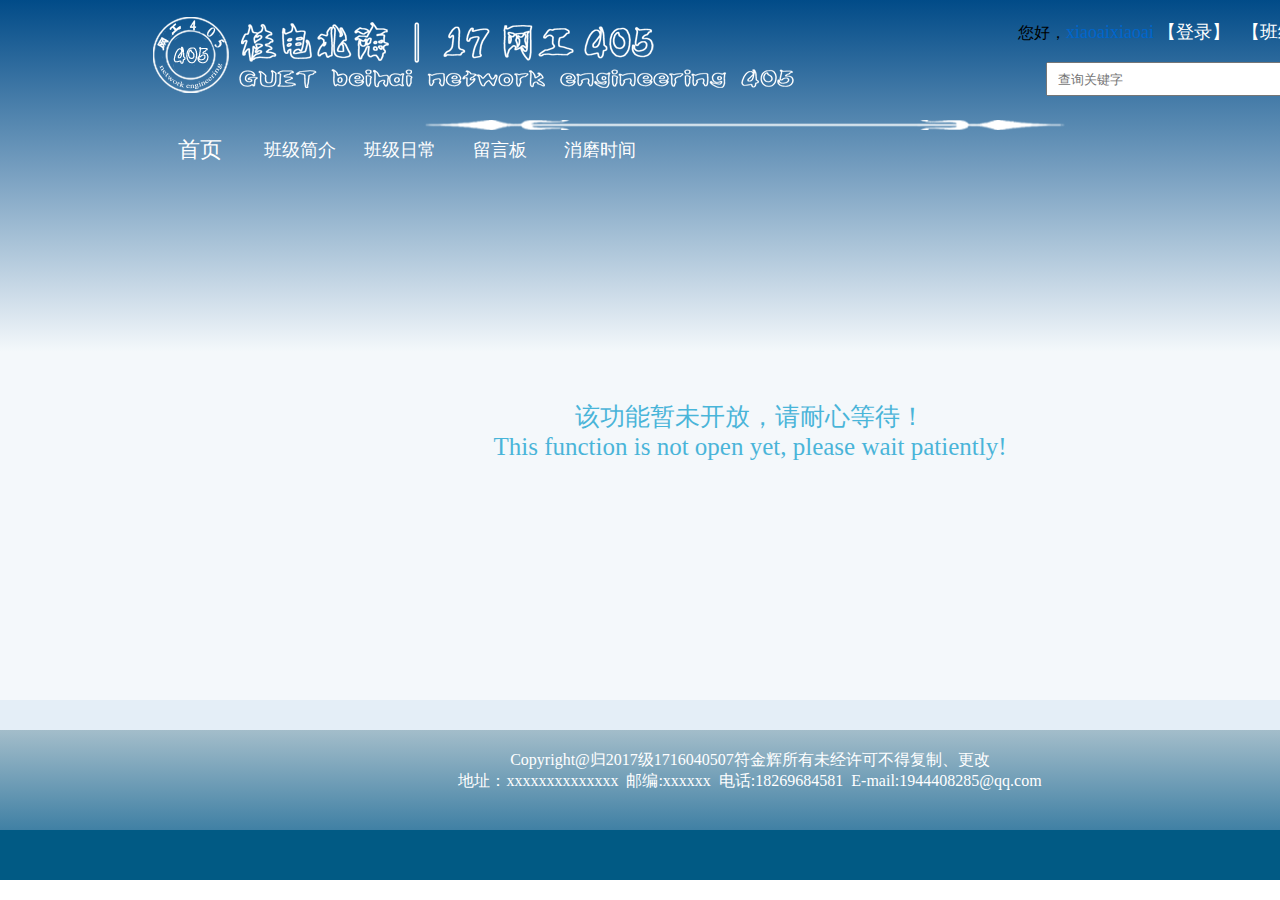
<file: html/messageBoard.html>
<!DOCTYPE html PUBLIC "-//W3C//DTD XHTML 1.0 Transitional//EN" "http://www.w3.org/TR/xhtml1/DTD/xhtml1-transitional.dtd">
<html xmlns="http://www.w3.org/1999/xhtml"><!-- InstanceBegin template="/Templates/template1.dwt" codeOutsideHTMLIsLocked="false" -->
<head>
    <meta http-equiv="Content-Type" content="text/html; charset=utf-8" />
    <link type="text/css" rel="stylesheet" href="../css/template.css" />
    <!-- InstanceBeginEditable name="doctitle" -->
    <title>MessageBoard-留言板</title>
    <!-- InstanceEndEditable -->
    <!-- InstanceBeginEditable name="head" -->
    <!-- InstanceEndEditable -->
</head>

<body>
	<div class="all_div"><!-- 布局让其随屏幕一样大 -->
    	<div style="width:1500px; margin:0 auto;"><!-- 内容总长度固定并居于屏幕中间，否侧当窗口收缩时会把内容挤压凌乱-->
    	<div class="_center">
            <header>
                <div class="row1"><!--头部图片行 -->
                    <a href="../index.html"><img src="../img/405405.png" /></a>
                    <div>
                    	<p>
                        	您好，<a href="login.html" style="color:#06C;">xiaoaixiaoai</a>
                            <a href="login.html">【登录】</a>&nbsp;&nbsp;
                            <a href="classCertification.html">【班级认证】</a>
                        </p><br/>
                        <form action="#">
                        	<input class="seach_sub"  type="submit" value="" />
                            <input class="in_seach" type="text" name="seach_key" placeholder="查询关键字"/>
                        </form>
                    </div>
                </div>
                <div class="nav"><!--头部导航行-->
                	<div></div><!--设置分割线-->
                    <ul>
                      <li><a style="font-size:22px;" href="firstPage.html">首页</a></li>
                      <li>
                      	<a href="introduction.html">班级简介</a>
                      	<ul>
                        	<li><a href="introduction.html#class_summary">班级概况</a></li>
                        	<li><a href="introduction.html#classwd_info">班干信息</a></li>
                        </ul>
                      
                      </li>
                      <li><a href="classDaily.html">班级日常</a></li>
                      <li><a href="messageBoard.html">留言板</a></li>
                      <li><a href="WordChallenge2.html">消磨时间</a></li>
                    </ul>
                </div>
            </header>
            
            <div class="center"><!-- 可编辑区域，中间内容部分 -->
                <!-- InstanceBeginEditable name="content" -->
                <div style=" height:500px; padding-top:200px; color:#09C; opacity:0.7; font-size:25px; text-align:center; box-sizing:border-box;">
                	<p>该功能暂未开放，请耐心等待！</p>
                    <p>This function is not open yet, please wait patiently!</p>
                   
                </div>
                
                <!-- InstanceEndEditable -->
            </div>
        </div>
        
        <footer><!--尾部-->
            <div style=" width:100%;height:30px; background:#e4eef7;"></div>
            <div class="foot_txt">
                <p>Copyright@归2017级1716040507符金辉所有未经许可不得复制、更改</p>
                <p>地址：xxxxxxxxxxxxxx&nbsp;&nbsp;邮编:xxxxxx&nbsp;&nbsp;电话:18269684581&nbsp;&nbsp;E-mail:1944408285@qq.com</p>
            </div>
            <div style=" width:100%; height:50px; background:#015a84;"></div>
  		</footer>
        
	</div>
 
</body>
<!-- InstanceEnd --></html>
</file>
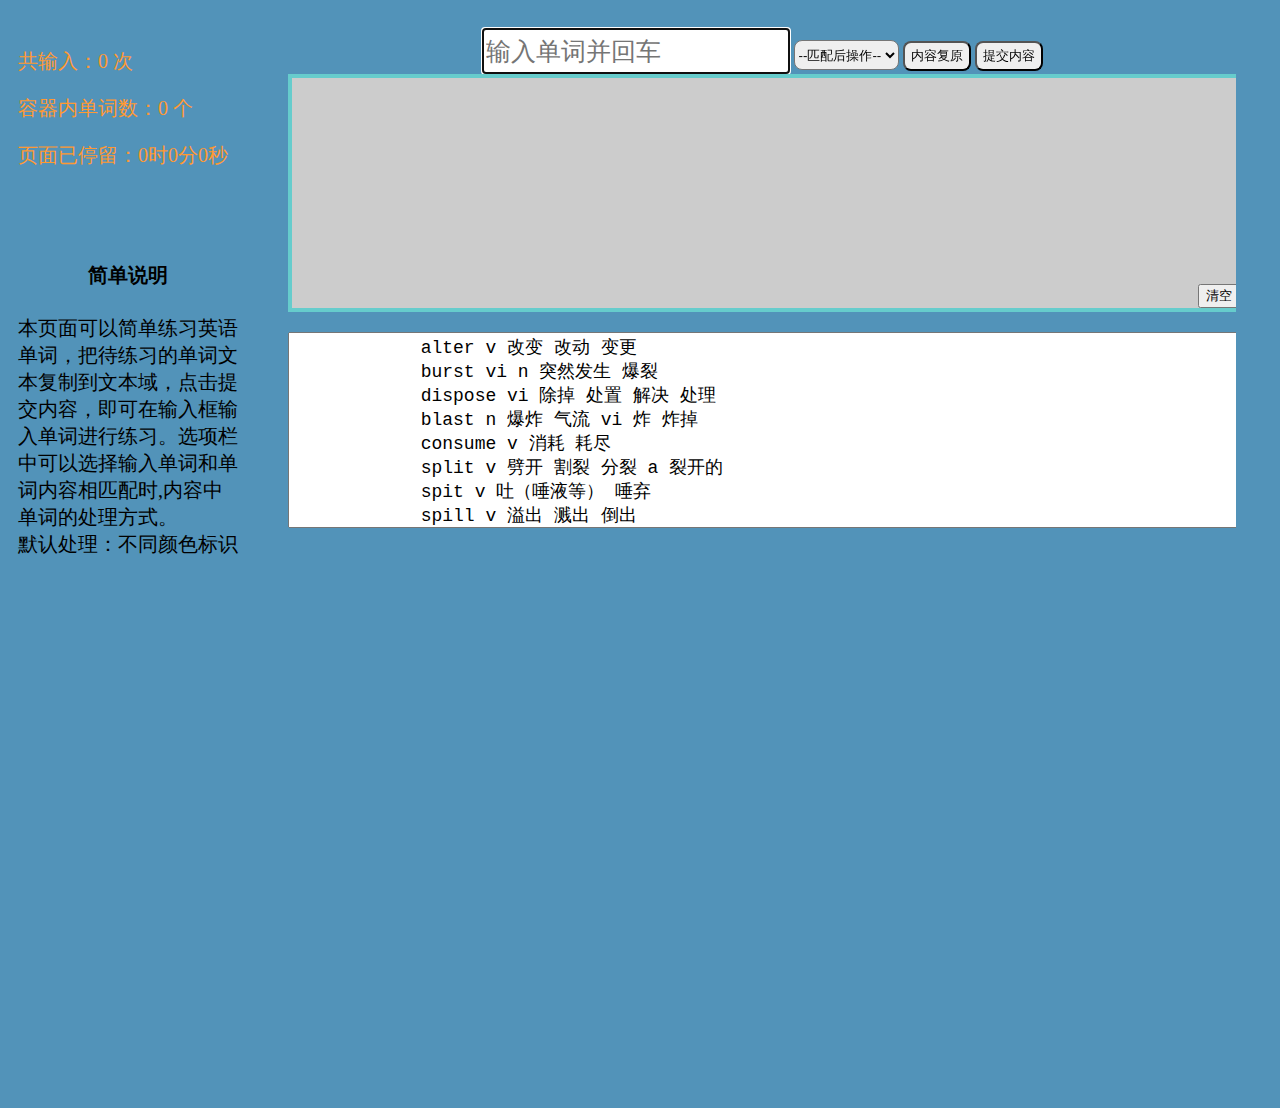
<file: html/WordChallenge.html>
<!DOCTYPE html PUBLIC "-//W3C//DTD XHTML 1.0 Transitional//EN" "http://www.w3.org/TR/xhtml1/DTD/xhtml1-transitional.dtd">
<html xmlns="http://www.w3.org/1999/xhtml">
<head>
<meta http-equiv="Content-Type" content="text/html; charset=utf-8" />
<title>WordChallenge</title>
<link rel="stylesheet" href="../css/WordChallenge.css">
<script type="text/javascript" src="../js/jquery-3.3.1.min.js"></script>
<script type="text/javascript" src="../js/WordChallenge.js"></script>

</head>
<body style="background-color:#5293b9;border-radius:10px;">
<div align="center">
    <!--左边-->
    <div class="left">
        <div style="width:300px; height:50px; display:inline; color:#F93">
            <p id="time" style="color:#F93;" ></p><!--当前时间-->
            <p>共输入：<span id="insum">0</span>&nbsp;次</p>
            <p>容器内单词数：<span id="container_wdsum">0</span>&nbsp;个</p>
            <p>页面已停留：<span id="stop_hour">0</span>时<span id="stop_minute">0</span>分<span id="stop_second">0</span>秒</p>
        </div>
        <br/><br/>
        <div style="width:220px;" align="center">
            <h4>简单说明</h4>
            <div align="left">
                本页面可以简单练习英语单词，把待练习的单词文本复制到文本域，点击提交内容，即可在输入框输入单词进行练习。选项栏中可以选择输入单词和单词内容相匹配时,内容中单词的处理方式。<br/>
                默认处理：不同颜色标识
            </div>
        </div>
    </div>
    
    <!--中间部分-->
    <div class="center">
        <!--输入框-->
        <input class="input" id="wd" type="text" autofocus="autofocus" placeholder="输入单词并回车" />
        <select id="wd_option" name="wd_option" style="border-radius: 8px; height:30px;">
            <option value="0">--匹配后操作--</option>
            <option value="1">直接删除单词</option>
            <option value="2">'--'占位符代替</option>
            <option value="3">不同颜色标识</option>
        </select>
        <input id="conback_wds" type="button" value="内容复原" style="border-radius: 8px; height:30px;"/>
        <input id="sub_context" type="button" value="提交内容" style="border-radius: 8px; height:30px;"/>
        <!--单词容器--> 
        <div id="in_wd" class="in_wd">
             <input id="clear_in_wd" type="button" style="position: absolute;right: 0;bottom: 0;" value="清空"/>
        </div>
        <!--单词内容-->
        <div  id="wds"  align="left" style="width:100%;font-size:28px;"></div>
       
        <!--文本域-->
        <textarea class="textarea" id="wds_textarea" placeholder="请把要练习的内容复制到这里">
            alter v 改变 改动 变更
            burst vi n 突然发生 爆裂
            dispose vi 除掉 处置 解决 处理
            blast n 爆炸 气流 vi 炸 炸掉
            consume v 消耗 耗尽
            split v 劈开 割裂 分裂 a 裂开的
            spit v 吐（唾液等） 唾弃
            spill v 溢出 溅出 倒出
            slip v 滑动 滑落 忽略
            lide v 滑动 滑落 n 滑动 滑面 幻灯
            bacteria n 细菌
            breed n 种 品种 v 繁殖 产仔
            budget n 预算 v 编预算 作安排
            candidate n 候选人
            campus n 校园
            liberal a 慷慨的 丰富的 自由的
            transform v 转变 变革 变换
            transmit v 传播 播送 传递
            transplant v 移植
            transport vat 运输 运送 n 运输 运
            shift v 转移 转动 转变
            vary v 变化 改变 使多样化
            vanish vi 消灭 不见
            swallow v 吞下 咽下 n 燕子
            suspicion n 怀疑 疑心
            suspicious a 怀疑的 可疑的
            mild a 温暖的 暖和的 温柔的 味淡
            tender a 温柔的 脆弱的
            nuisance n 损害 妨害 讨厌的人或
            insignificant a 无意义的 无足轻重的
            accelerate vt 加速 促进
            absolute a 绝对的 无条件的 完全的
            boundary n 分界线 边界
            brake n 刹车 制动器 v 刹住车
            catalog n 目录（册） v 编目
            vague a 模糊的 不明确的
            vain n 徒劳 白费
            extinct a 绝灭的 熄灭的
            extraordinary a 不平常的 特别的 非凡的
            extreme a 极度的 极端的 n 极端
            agent n 代理人 代理商 动因 原因
            alcohol n 含酒精的饮料 酒精
            appeal n vi 呼吁 恳求
            appreciate vt 重视 赏识 欣赏
            approve v 赞成 同意 批准
            stimulate vt 刺激 激励
            acquire vt 取得 获得 学到
            accomplish vt 完成 到达 实行
            network n 网状物 广播网 电视网 网络
            tide n 潮汐
		 </textarea>
   </div>
</div>
</body>
</html>
</file>
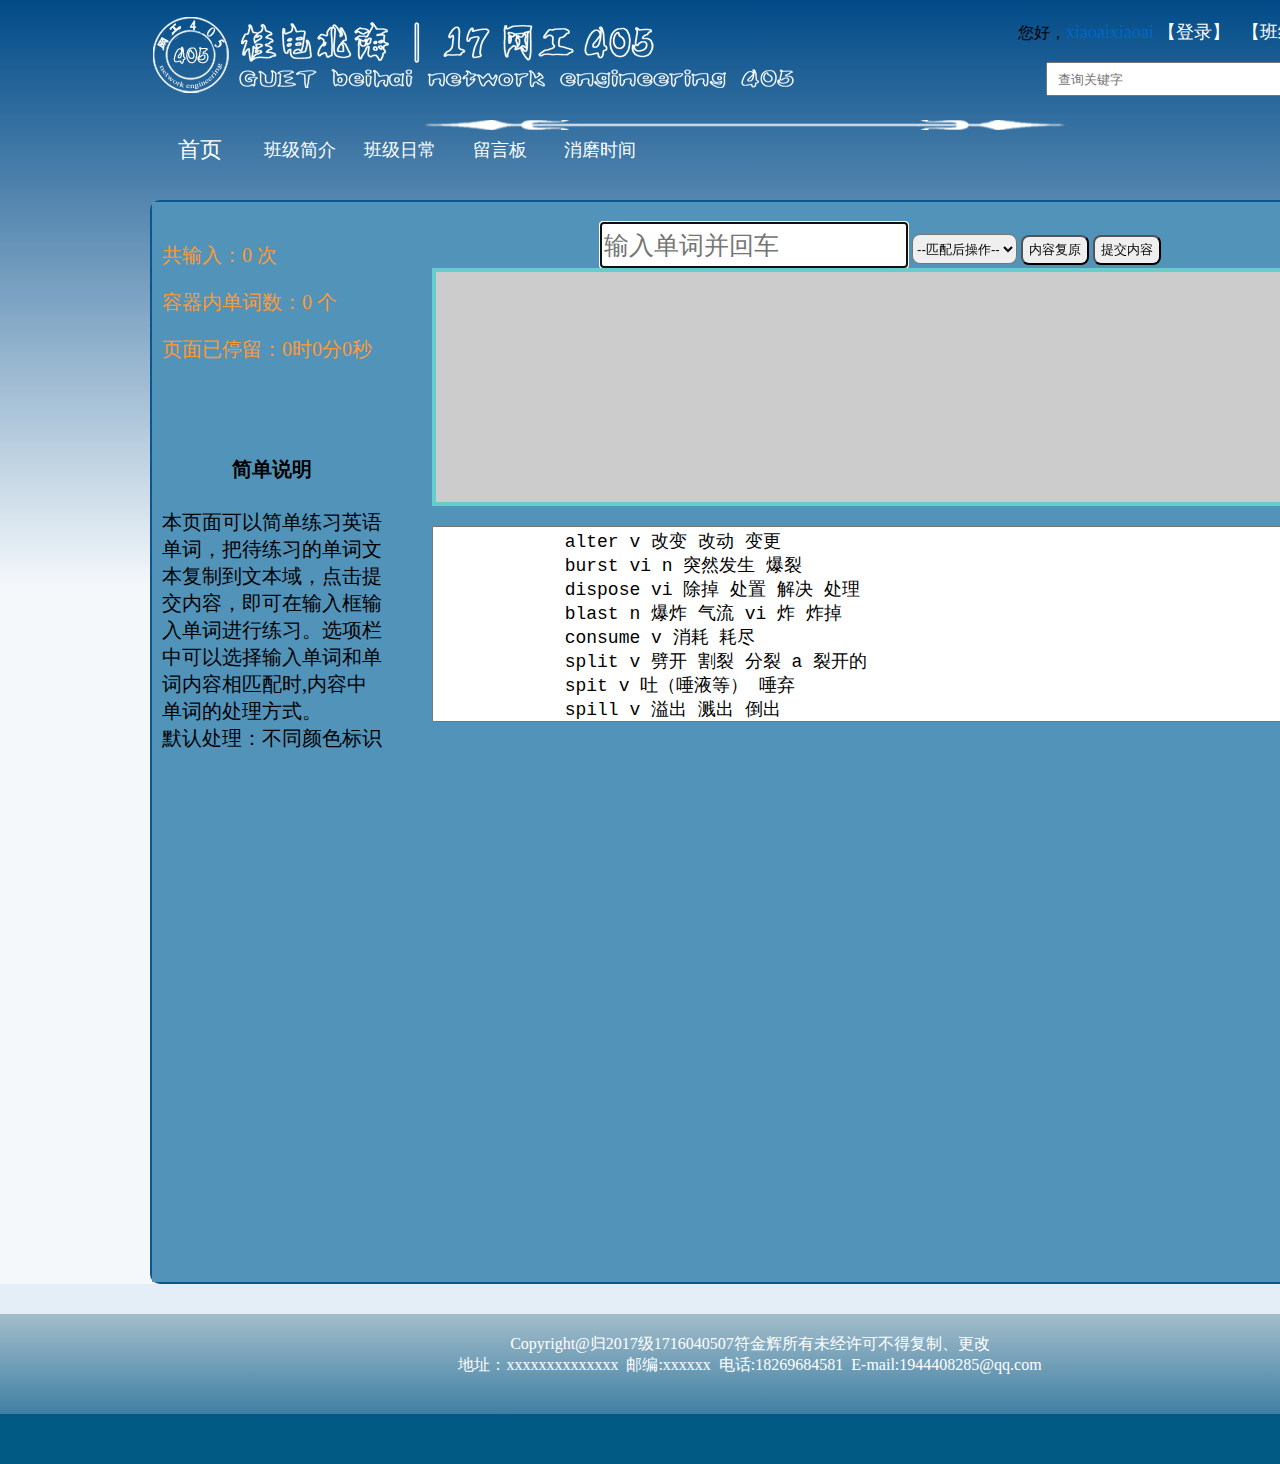
<file: html/wordChallenge2.html>
<!DOCTYPE html PUBLIC "-//W3C//DTD XHTML 1.0 Transitional//EN" "http://www.w3.org/TR/xhtml1/DTD/xhtml1-transitional.dtd">
<html xmlns="http://www.w3.org/1999/xhtml"><!-- InstanceBegin template="/Templates/template1.dwt" codeOutsideHTMLIsLocked="false" -->
<head>
    <meta http-equiv="Content-Type" content="text/html; charset=utf-8" />
    <link type="text/css" rel="stylesheet" href="../css/template.css" />
    <!-- InstanceBeginEditable name="doctitle" -->
    <title>WordPractice-敲击练习</title>
    <!-- InstanceEndEditable -->
    <!-- InstanceBeginEditable name="head" -->
    <!-- InstanceEndEditable -->
</head>

<body>
	<div class="all_div"><!-- 布局让其随屏幕一样大 -->
    	<div style="width:1500px; margin:0 auto;"><!-- 内容总长度固定并居于屏幕中间，否侧当窗口收缩时会把内容挤压凌乱-->
    	<div class="_center">
            <header>
                <div class="row1"><!--头部图片行 -->
                    <a href="index.html"><img src="../img/405405.png" /></a>
                    <div>
                    	<p>
                        	您好，<a href="login.html" style="color:#06C;">xiaoaixiaoai</a>
                            <a href="login.html">【登录】</a>&nbsp;&nbsp;
                            <a href="classCertification.html">【班级认证】</a>
                        </p><br/>
                        <form action="#">
                        	<input class="seach_sub"  type="submit" value="" />
                            <input class="in_seach" type="text" name="seach_key" placeholder="查询关键字"/>
                        </form>
                    </div>
                </div>
                <div class="nav"><!--头部导航行-->
                	<div></div><!--设置分割线-->
                    <ul>
                      <li><a style="font-size:22px;" href="firstPage.html">首页</a></li>
                      <li>
                      	<a href="introduction.html">班级简介</a>
                      	<ul>
                        	<li><a href="introduction.html#class_summary">班级概况</a></li>
                        	<li><a href="introduction.html#classwd_info">班干信息</a></li>
                        </ul>
                      
                      </li>
                      <li><a href="classDaily.html">班级日常</a></li>
                      <li><a href="messageBoard.html">留言板</a></li>
                      <li><a href="WordChallenge2.html">消磨时间</a></li>
                    </ul>
                </div>
            </header>
            
            <div class="center"><!-- 可编辑区域，中间内容部分 -->
                <!-- InstanceBeginEditable name="content" -->
                <div style="height:1080px; color:#003; border:2px solid #0c568f;border-radius:10px;">
                	<iframe align="center" width="100%" height="100%" src="WordChallenge.html" frameborder="no" border="0" marginwidth="0" marginheight="0" scrolling="no"></iframe>
                </div>
                 
                <!-- InstanceEndEditable -->
            </div>
        </div>
        
        <footer><!--尾部-->
            <div style=" width:100%;height:30px; background:#e4eef7;"></div>
            <div class="foot_txt">
                <p>Copyright@归2017级1716040507符金辉所有未经许可不得复制、更改</p>
                <p>地址：xxxxxxxxxxxxxx&nbsp;&nbsp;邮编:xxxxxx&nbsp;&nbsp;电话:18269684581&nbsp;&nbsp;E-mail:1944408285@qq.com</p>
            </div>
            <div style=" width:100%; height:50px; background:#015a84;"></div>
  		</footer>
        
	</div>
 
</body>
<!-- InstanceEnd --></html>
</file>
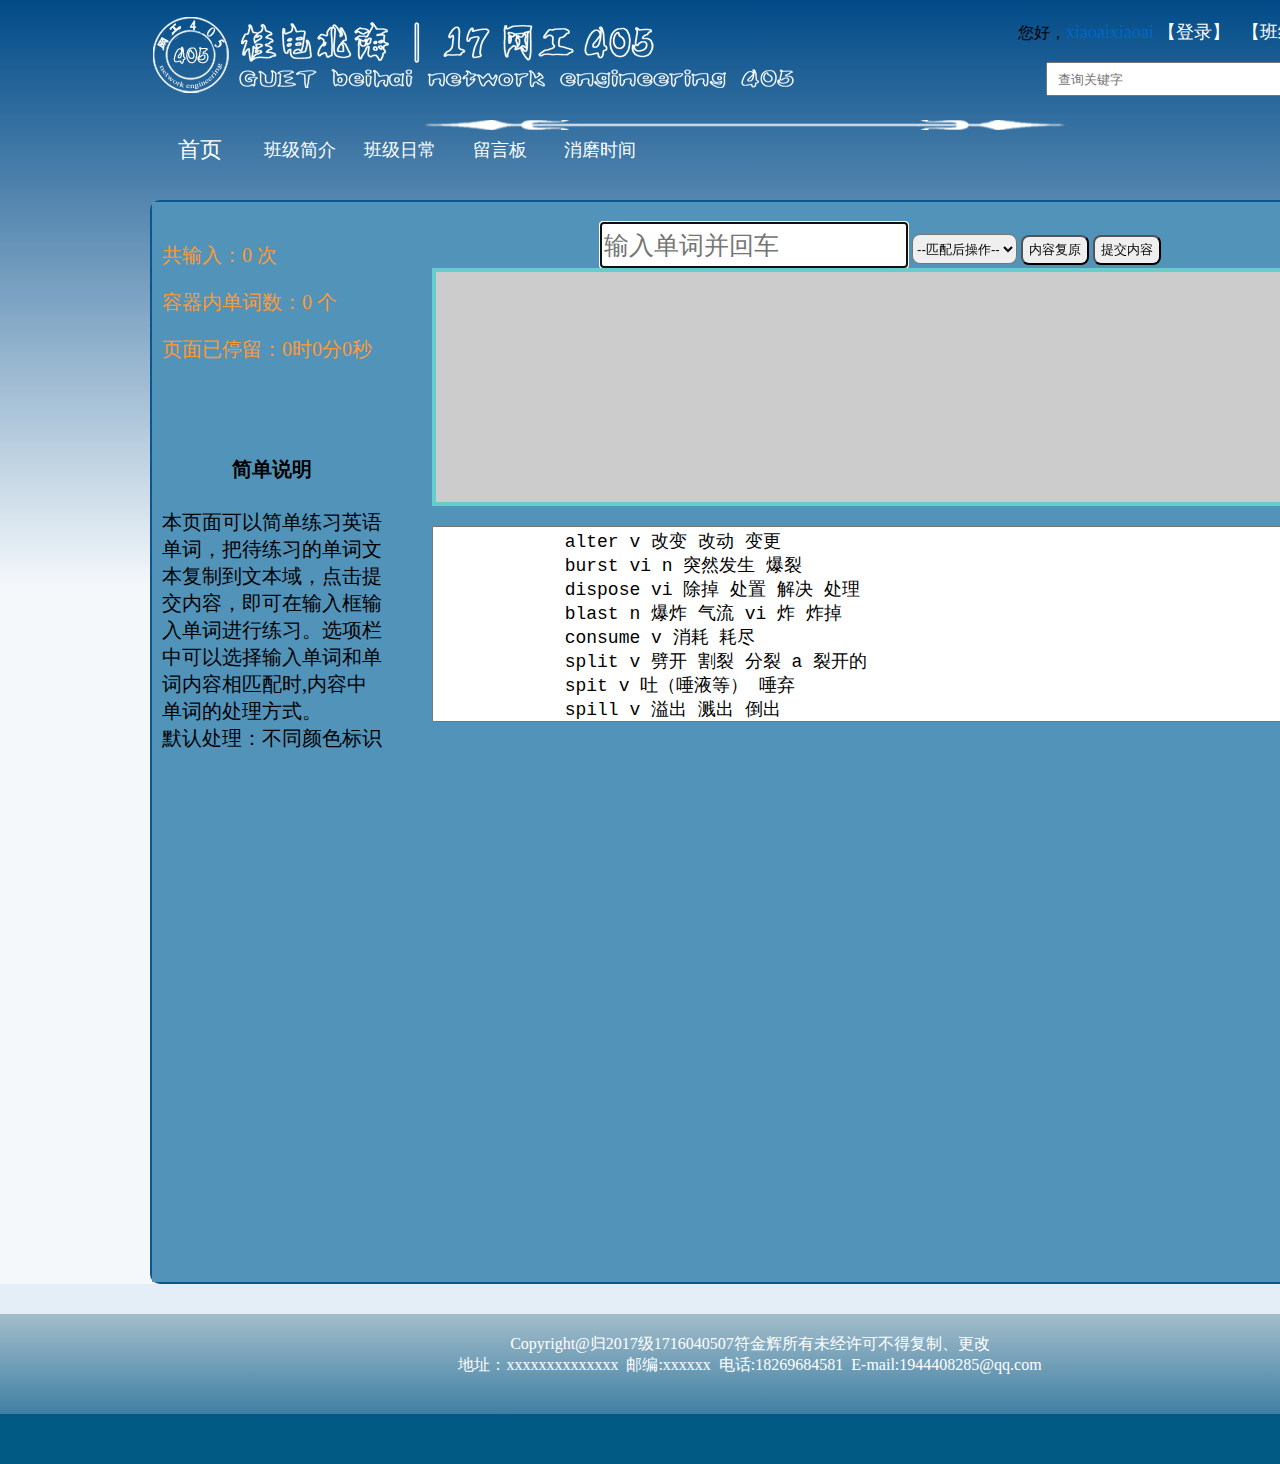
<file: html/WordChallenge2.html>
<!DOCTYPE html PUBLIC "-//W3C//DTD XHTML 1.0 Transitional//EN" "http://www.w3.org/TR/xhtml1/DTD/xhtml1-transitional.dtd">
<html xmlns="http://www.w3.org/1999/xhtml"><!-- InstanceBegin template="/Templates/template1.dwt" codeOutsideHTMLIsLocked="false" -->
<head>
    <meta http-equiv="Content-Type" content="text/html; charset=utf-8" />
    <link type="text/css" rel="stylesheet" href="../css/template.css" />
    <!-- InstanceBeginEditable name="doctitle" -->
    <title>WordPractice-敲击练习</title>
    <!-- InstanceEndEditable -->
    <!-- InstanceBeginEditable name="head" -->
    <!-- InstanceEndEditable -->
</head>

<body>
	<div class="all_div"><!-- 布局让其随屏幕一样大 -->
    	<div style="width:1500px; margin:0 auto;"><!-- 内容总长度固定并居于屏幕中间，否侧当窗口收缩时会把内容挤压凌乱-->
    	<div class="_center">
            <header>
                <div class="row1"><!--头部图片行 -->
                    <a href="../index.html"><img src="../img/405405.png" /></a>
                    <div>
                    	<p>
                        	您好，<a href="login.html" style="color:#06C;">xiaoaixiaoai</a>
                            <a href="login.html">【登录】</a>&nbsp;&nbsp;
                            <a href="classCertification.html">【班级认证】</a>
                        </p><br/>
                        <form action="#">
                        	<input class="seach_sub"  type="submit" value="" />
                            <input class="in_seach" type="text" name="seach_key" placeholder="查询关键字"/>
                        </form>
                    </div>
                </div>
                <div class="nav"><!--头部导航行-->
                	<div></div><!--设置分割线-->
                    <ul>
                      <li><a style="font-size:22px;" href="firstPage.html">首页</a></li>
                      <li>
                      	<a href="introduction.html">班级简介</a>
                      	<ul>
                        	<li><a href="introduction.html#class_summary">班级概况</a></li>
                        	<li><a href="introduction.html#classwd_info">班干信息</a></li>
                        </ul>
                      
                      </li>
                      <li><a href="classDaily.html">班级日常</a></li>
                      <li><a href="messageBoard.html">留言板</a></li>
                      <li><a href="WordChallenge2.html">消磨时间</a></li>
                    </ul>
                </div>
            </header>
            
            <div class="center"><!-- 可编辑区域，中间内容部分 -->
                <!-- InstanceBeginEditable name="content" -->
                <div style="height:1080px; color:#003; border:2px solid #0c568f;border-radius:10px;">
                	<iframe align="center" width="100%" height="100%" src="WordChallenge.html" frameborder="no" border="0" marginwidth="0" marginheight="0" scrolling="no"></iframe>
                </div>
                 
                <!-- InstanceEndEditable -->
            </div>
        </div>
        
        <footer><!--尾部-->
            <div style=" width:100%;height:30px; background:#e4eef7;"></div>
            <div class="foot_txt">
                <p>Copyright@归2017级1716040507符金辉所有未经许可不得复制、更改</p>
                <p>地址：xxxxxxxxxxxxxx&nbsp;&nbsp;邮编:xxxxxx&nbsp;&nbsp;电话:18269684581&nbsp;&nbsp;E-mail:1944408285@qq.com</p>
            </div>
            <div style=" width:100%; height:50px; background:#015a84;"></div>
  		</footer>
        
	</div>
 
</body>
<!-- InstanceEnd --></html>
</file>
<file: css/welcome.css>
@charset "utf-8";
/* CSS Document */

body,ul,h1,h2,h3,h4,h5,h6,p
{
	margin:0;
	padding:0;
	border:0;
	font-family:Arial Helvetica,sans-serif,"宋体";
}
html,body
{
	height:100%;
}
a{
	text-decoration:none;
}
.all_div{/*总容器div样式*/
	width:100%; 
	height:100%; 
	display:flex; 
	flex-wrap:wrap;
	align-items: flex-start;
}

/*欢迎页第一个div样式*/
.firstPage{/*主页第一个div*/
	width:100%;
	height:100%;/*宽高用百分比让第一页随窗口的改变而自适应*/
	background-image:url(../img/jywmjh4.jpg);
	background-repeat:no-repeat;
	background-size:100% 100%;
	flex:0 0 auto;/*弹性布局*/
	position:relative;
	/*border:1px solid blue;*/
	
}
.welcome{/*欢迎文字div的样式*/
	height:60%;
	text-align:center;
	font-size:75px;
	color:#969;
	/*border:1px solid red;*/
}
.welcome p{
	 width:90%; 
	 margin:5% auto;
	 color:#969;
	 opacity:0.8;
}
.inter{/*主页第一div点击进入的div样式*/
	margin:100px auto;
	width:150px;; 
	height:50px;
	text-align:center;
	opacity:0.5;
	color:#CCC;
	/*border:1px solid red;*/
}
.inter:hover{
	border-bottom:1px solid #FFF;
	background:#7b7b7b;
	opacity:1;
	color:#ff7467;
}

/*欢迎页第二个div样式*/
#div2{/*主页第二个div*/
	width: 100%;
	height: 100%;
	background-image:url(../img/x7.jpg);
	background-repeat:no-repeat;
	background-size:100% 100%;
	background-attachment: fixed;/*设置背景不随屏幕滚动，显示视觉差效果*/
	flex:0 0 100%;
	display:flex;
}
.content_block{/*主页第二个div内的小框样式*/
	width:65%;
	height:60%;
	box-shadow:0px 0px 25px #639; 
	border-radius:20px;
	margin:8% auto;
	padding-top:7%;
	box-sizing:border-box;
	
}
.content_block p{/*主页第二个div内的小框文字样式*/
	text-align:center;
	font-size:60px;
	line-height:90px;
	color:#639;
}

/*欢迎页第三个div样式*/
#div3{/*主页第三个div*/
	width: 100%;
	height: 100%;
	background-image:url(../img/x5.jpg);
	background-repeat:no-repeat;
	background-size:100% 100%;
	flex:0 0 100%;
	position:relative;
	text-align:center;
	display:flex;
	justify-content: center;
	/*border:2px solid #F66;*/
}
.explain{/*主页第三div内容框div样式*/
	width:80%;
	height:70%; 
	/* margin:50px 0px 0px 25%; */
	text-align:center; 
	color:#CCC;
	padding-top:30px;
	flex:0 0 100%;
	/*border:2px solid #F66;*/
}
.explain p{
	width:80%;
	margin:0 auto;
	font-size:20px;
	line-height:30px;
	margin-top:10px;
	text-indent: 2em;/*段落空两格*/
	text-align: justify;/*文本两端对齐*/
	text-justify: inter-character;/*文本两端对齐，中文也起作用*/
	/*border:2px solid #F66;*/
}
.foot_txt{
	position:absolute; 
	bottom:1%; 
	left:47%; 
	color:#FFF; 
	font-size:15px;
}

@media screen and (max-width:600px){
	.welcome{/*欢迎文字div的样式*/
		font-size:35px;/*当屏幕小于600px把字体缩小*/
	}
	.content_block p{/*主页第二个div内的小框文字样式*/
		font-size:30px;
	}
	.explain{
		flex:0 0 50%;
	}
	.explain p{
		font-size:13px;
	}
}
</file>
<file: css/template.css>
@charset "utf-8";
/* CSS Document */
*{ margin:0; padding:0;}
body,html{height:100%;}
html {
	
}
ul{list-style: none;}
a{ text-decoration:none; color:#000;}

.all_div{
	width:100%;
	min-width:1500px;
    /*设置背景渐变：渐变范围从上到下百分之40*/
	background: linear-gradient(to bottom, #014b88 0%,#f4f8fb 40%);
	background-repeat-y: no-repeat
}

._center{
	/*头部和内容用同一个div装起来，宽度设置80%，内容设置居中*/
	width:80%;
	margin:0 auto;
}

/*头部logo和搜索块样式*/
.row1{
	height:120px;
}
.row1 img{/*logo样式浮动居左*/
	float:left;
}
.row1 div{/*搜索块内容浮动居右*/
	float:right;
	margin-top:20px;
	text-align:right;
}
.row1 div p a{
	color:#FFF;
	font-size:18px;
}
.in_seach{/*seach_sub搜索输入框样式*/
	width:260px;
	height:30px;
	float:right;
	padding-left:10px;
}
.seach_sub{/*头部搜索提交按钮样式*/
	width:30px;
	height:33px;
	float:right;
	background:url(../img/search16px.png) no-repeat;
	background-position:center center;
	border:1px solid #FFF;
	
}
/*头部导航栏样式设置*/
.nav{
	/*导航div的样式*/
	height:80px;
	/*border:2px solid red;*/
}
.nav div{/*导航栏分割线样式*/
	height:10px;
	background:url(../img/fenge1.png) no-repeat center center;
	
}
.nav ul li {
	float: left;
	display:flex;
	position:relative;
}
.nav ul li a{
	display:block;
	width: 100px;
	height: 40px;
	text-align: center;
	line-height: 40px;
	font-size:18px;
	color:#FFF;
	/*border:1px solid blue;*/
}
.nav ul li a:hover{/*鼠标移动到li上面时修改背景颜色*/
	background:#004473;
	color:#fff;
}
.nav ul li ul{/*二级导航*/
	display:none;
	margin:40px 0 2px 0px;
	Z-index:10000;/*设置覆盖顺序，使其置于最上层*/
}
.nav ul li:hover ul{
	display:block;/*鼠标移动到有二级导航的li：显示二级导航*/
	position:absolute;
	top:0;
}
.nav ul li ul li {
	float:none;
	margin-top:2px;
}
.nav ul li ul li a{
	width:100px;
	display:block;
	font-size:16px;
	background-color:rgba(0,153,204,0.6); /*背景色有点透明的效果*/
	color:#000;
	margin
}


/*中间内容样式*/
.center{
	color:#000;
	overflow:auto;
	/*border:2px solid blue;*/
}

/*尾部文字div样式*/
.foot_txt{
	width:100%;
	height:100px; 
	text-align:center; 
	color:#FFF; 
	background-image: linear-gradient(to top,#4080a4,#a3bdca);
	padding-top:20px; 
	box-sizing:border-box;"
}
</file>
<file: css/css.css>
@charset "utf-8";
/* CSS Document */

*{ margin:0; padding:0;}
a{text-decoration: none;}
li{list-style: none}
/*==================================================================登录页css样式*/
/*----------------------------------------------------------------input输入框修改提示字体默认颜色样式*/
input::-webkit-input-placeholder { 
	color:#333;
}
input: -moz-placeholder { 
	color:#333 ;
}
input::-moz-placeholder { 
	color:#333;
}
input: -ms-input-placeholder {
	color:#333;
}
/*登录块div样式*/
.login_div{
	height:600px; 
	border-radius:10px;
	background:url(../img/login405bg.jpg) no-repeat;
}
.login_tit{/*登录logo和标题样式*/
	width:70%; 
	margin:0px auto; 
	/*border:1px solid #0C0;*/
}
.login_tit div{/*登录标题样式*/
	height:50px; 
	line-height:50px; 
	border-left: 3px solid #FFF; 
	float:left; 
	margin-left:20px; 
	padding-left:20px; 
	font-size:30px;"
}

/*登录通知块div样式*/
.login_notice{
	width:560px; 
	height:340px; 
	border-radius:8px; 
	background-color:rgba(39,29,23,0.4); 
	text-align:center;
	padding-top:20px;
	float:left;
	color:#d9d9d9;
	box-sizing:border-box;
	
}

/*登录账号密码块样式*/
.login{
	width:360px; 
	height:340px; 
	border-radius:8px; 
	background-color:rgba(39,29,23,0.4); 
	text-align:center;
	padding-top:20px;
	float:right;
	color:#d9d9d9;
	box-sizing:border-box;
	
}
.login input{/*账号密码等输入框样式*/
	width:200px;
	height:30px;
	border-radius:12px;
	color:#000;
	margin-top:20px;
	padding-left:30px;
	border:1px solid #fff;
	box-sizing:border-box;
}
.login img{/*验证码图片样式*/
	width:75px; 
	height:30px; 
	margin:20px 0 0 20px; 
	border:1px solid #fff; 
	border-radius:12px; 
	float:right;
}

/*==================================================================班级认证页css样式*/
.certification_tit{/*班级认证欢迎标题样式*/
	width:80%;
	border-radius:10px;
	margin:0 auto;
	
}
.certification_tit div{/*认证标题div样式*/
	height:50px; 
	line-height:50px; 
	border-left: 3px solid #FFF; 
	float:left; 
	margin-left:20px; 
	padding-left:20px; 
	font-size:30px;
	
}

.certification{/*班级认证中间背景微透div块样式*/
	width:480px; 
	height:380px;
	margin:0 auto;
	border-radius:8px; 
	background-color:rgba(39,29,23,0.4); 
	text-align:center;
	padding-top:20px;
	box-sizing:border-box;
	color:#d9d9d9;
}
.certification input{/*班级认中input样式*/
	width:200px;
	height:30px;
	border-radius:12px;
	color:#000;
	margin-top:20px;
	padding-left:30px;
	border:1px solid #fff;
	box-sizing:border-box;
}

/*==================================================================班级简介页css样式*/
/*----------------------------------------------------------------班级简介-班级概述样式*/
.class_summary{/*班级概况div样式*/
	height:700px;
	text-align:center;
}
.class_summary label{/*班级概况小标题样式*/
	font-size:25px;
	color:#2e353f;
}
.class_summary p{/*班级概况文字样式*/
	width:95%;
	margin:0 auto;
	text-align:left;
	font-size:18px;
	line-height:30px;
	text-indent: 2em;/*段落空两格*/
	margin-bottom:10px;
	text-align: justify;/*文本两端对齐*/
	text-justify: inter-character;/*文本两端对齐，中文也起作用*/
}
/*----------------------------------------------------------------班级简介-班干信息样式*/
.classwd_info{/*班干信息总div样式*/
	text-align:center;
}
.classwd_info label{/*班干信息小标题样式*/
	font-size:25px;
	color:#2e353f;
}
.info_container{/*班干卡片总div样式*/
	position:relative;
	width:98%;
	margin:0 auto;/*居中*/
	padding-bottom:50px;
	display:flex;/*弹性盒子布局*/
	flex-wrap:wrap;/*可换行*/
	justify-content:center;/*两端对齐*/
}
.info_card{/*班干信息小卡片样式*/
	width: 250px;
	height:230px;
	margin:10px;
	box-shadow: 0 4px 8px 0 rgba(0,0,0,0.2), 0 6px 20px 0 rgba(0,0,0,0.19);
	text-align: center;
	position: relative;
 }
.info_text{
	padding: 20px;
}
.zh,.fan {/*正反面统一样式*/
	width:100%;
	height:100%;
	text-align: center;
	transition: all 2s;
	backface-visibility: hidden;
	/*正反面居于相同位置*/
	position: absolute;
	top: 0;
	left: 0;
}
.info_card img{
	width:100%;
	height:70%;
}
.fan {/*反面特有样式*/
	background:url(../img/x3.jpg);
	background-size:100% 100%;
	padding-top:10px;
	transform: rotateY(-180deg) rotateZ(-180deg);/* 背面先旋转负180度为不可见 */
}
.fan p{/*班干卡下简介p标签样式*/
	text-align:left;
	font-size:15px;
	margin:10px;
	line-height:20px;
	text-align: justify;/*文本两端对齐*/
	text-justify: inter-character;/*文本两端对齐，中文也起作用*/
}
.info_card:hover .zh {/*鼠标移动到：正面以y和z轴旋转180度*/
	transform: rotateY(180deg) rotateZ(180deg);
}
.info_card:hover .fan {
	transform: rotateY(0) rotateZ(0);
}

/*==================================================================班级日常页css样式*/
/*----------------------------------------------------------------班级日常导航css样式*/
.towLi{/*装导航ul的div css样式*/
	width:100%;
	height:40px;
	font-size:16px;
	margin:0 auto;
	box-sizing:border-box;
	/*border:1px solid red;*/
}
.towLi ul{/*班级日常下导航条ul样式*/
	width:1200px;
}
.towLi ul li{
	width:290px;
	height:35px;
	line-height:35px;
	float:left;
	text-align:center;
	border-right:2px solid #CCC;/*添加右边框来起到分割效果*/
}
.towLi ul li div a{
	color:#fff;/*导航字体设置为白色*/
}
.towLi li div:hover{/*通过div添加下边框来显示当前选中*/
	width:80px;
	height:35px;
	float:left;
	text-align:center;
	color:#0068b7;
	border-bottom:3px solid #0068b7;
	margin-left:110px;
	
}
.div_active{/*被选中导航让其div添加下边框线来表示当前位置*/
	width:80px;
	height:35px;
	text-align:center;
	color:#0068b7;
	border-bottom:3px solid #0068b7;
	margin-left:110px;
}
.towLi li:last-child{border-right:none;}

/*----------------------------------------------------------------每周之星css样式*/
.contextBlack{/*总div样式*/
	height:1000px;
	background:#FFF;
	margin:20px auto;
	padding-top:20px;
	background:url(../img/x4.jpg) no-repeat;
	border-radius:20px;
	box-shadow:0px 0px 15px #888888; 
	
}
.content_firstText{/*标题样式*/
	width:80%;
	height:100px;
	line-height:100px;
	margin-top:10px;
	background:url(../img/embedded_bg4.png) no-repeat;
	background-size:100% 100%;
	background-position:center; 
	font-size:40px;
	color:#069;
	/*border:1px solid red;*/
}
.content_block{/*卡片总div样式*/
	width:85%;
	height:75%;
	box-shadow:0px 0px 15px #888888; 
	border-radius:20px;
	padding-top:15px;
	padding-bottom:45px;
	display:flex;
	justify-content:space-around;
}
.flex_ul{
	width:80%;
	height:100%;
	display:flex;
	flex-direction:row;
	flex-wrap:wrap;
	justify-content:space-between;
	/*border:1px solid red;*/
}
.content_block ul li{/*每个卡片*/
	height:350px;
	margin-top:30px;
	box-sizing:border-box;
	border-radius:20px;
	box-shadow:0px 0px 15px #888888; 
	border:1px solid #999;		
}
.content_block ul li img{/*卡片中头像img的样式*/
	margin-top:20px;
	width:100px;
	height:100px;
	border-radius:50%;/*角度弧度为50%即把元素变为圆形*/
	box-shadow:0px 0px 15px #888888;/*增加阴影*/
}
.content_block li div{/*卡片即li下每个div的css样式*/
	width:250px;
	height:100%;
	text-align:center;
	background:url(../img/jbs_bj.jpg) no-repeat;
	/*background-size:100% 100%;*/
	border-radius:20px;
}
.content_block li p:nth-child(2){/*名片第一个p标签样式*/
	margin-top:25px;
	font-size:22px;
}
.content_block li p:nth-child(3){/*名片第二个p标签样式*/
	margin:10px 15px 0px 15px;
	font-size:15px; 
	text-align:justify;
	line-height:25px;"
}
.content_block li div:hover img{display:none;}/*当鼠标移动到对应的卡片上把头像和文字隐藏*/
.content_block li div:hover p{display:none;}
.rwbj1:hover{/*卡片1背景*/
	background:url(../img/rwbj1.jpg) no-repeat;
	background-size:100% 100%;
	border:1px solid red;
}
.rwbj2:hover{/*卡片2背景*/
	background:url(../img/rwbj2.jpg) no-repeat;
	background-size:100% 100%;
	border:1px solid red;
}
.rwbj3:hover{/*卡片3背景*/
	background:url(../img/rwbj3.jpg) no-repeat;
	background-size:100% 100%;
	border:1px solid red;
}
.rwbj4:hover{/*卡片4背景*/
	background:url(../img/rwbj4.jpg) no-repeat;
	background-size:100% 100%;
	border:1px solid red;
}
.rwbj5:hover{/*卡片5背景*/
	background:url(../img/rwbj5.jpg) no-repeat;
	background-size:100% 100%;
	border:1px solid red;
}
.rwbj6:hover{/*卡片6背景*/
	background:url(../img/rwbj6.jpg) no-repeat;
	background-size:100% 100%;
	border:1px solid red;
}

/*==================================================================内容详情页（contentDetailed.html）css样式*//
.detailed{/*总div样式*/
	width:100%;
	text-align:center;
}
.detailed img{
	margin:0 auto;
	display: block;
}
.detailed label{/*标题样式*/
	display:block;
	width:100%;
	text-align:center;
	margin:0 auto;
	font-size:25px;
	color:#2e353f;
}
.detailed p{/*文字样式*/
	width:95%;
	margin:0 auto;
	text-align:left;
	font-size:18px;
	line-height:30px;
	text-indent: 2em;
	margin-bottom:10px;
	text-align: justify;/*文本两端对齐*/
	text-justify: inter-character;/*文本两端对齐，中文也起作用*/
}
</file>
<file: css/WordChallenge.css>
@charset "utf-8";
/* CSS Document */
.input{/*输入框样式*/
	border:2px solid black;
	width:300px; 
	height:40px; 
	font-size:25px;
}
.in_wd{/*单词容器样式*/
	width:100%;
	height:230px;
	border:4px solid #6CC;
	background-color:#CCC;
	font-size:25px;
	position:relative;
	text-align:left;
	overflow:auto;
}
.left{/*左边说明div样式*/
	float:left;
	padding-top:20px;
	padding-left:10px;
	font-size:20px;
	text-align:left;
}
.center{/*右边div样式*/
	width:75%;
	height:1080px;
	float:left;
	padding-top:20px; 
	margin-left:50px;
	text-align:center;
	overflow:auto;
}
.textarea{/*文本域样式*/
	width:100%; 
	height:190px;
	resize:none; 
	margin-top:20px; 
	font-size:18px; 
	float:left;
}
</file>
